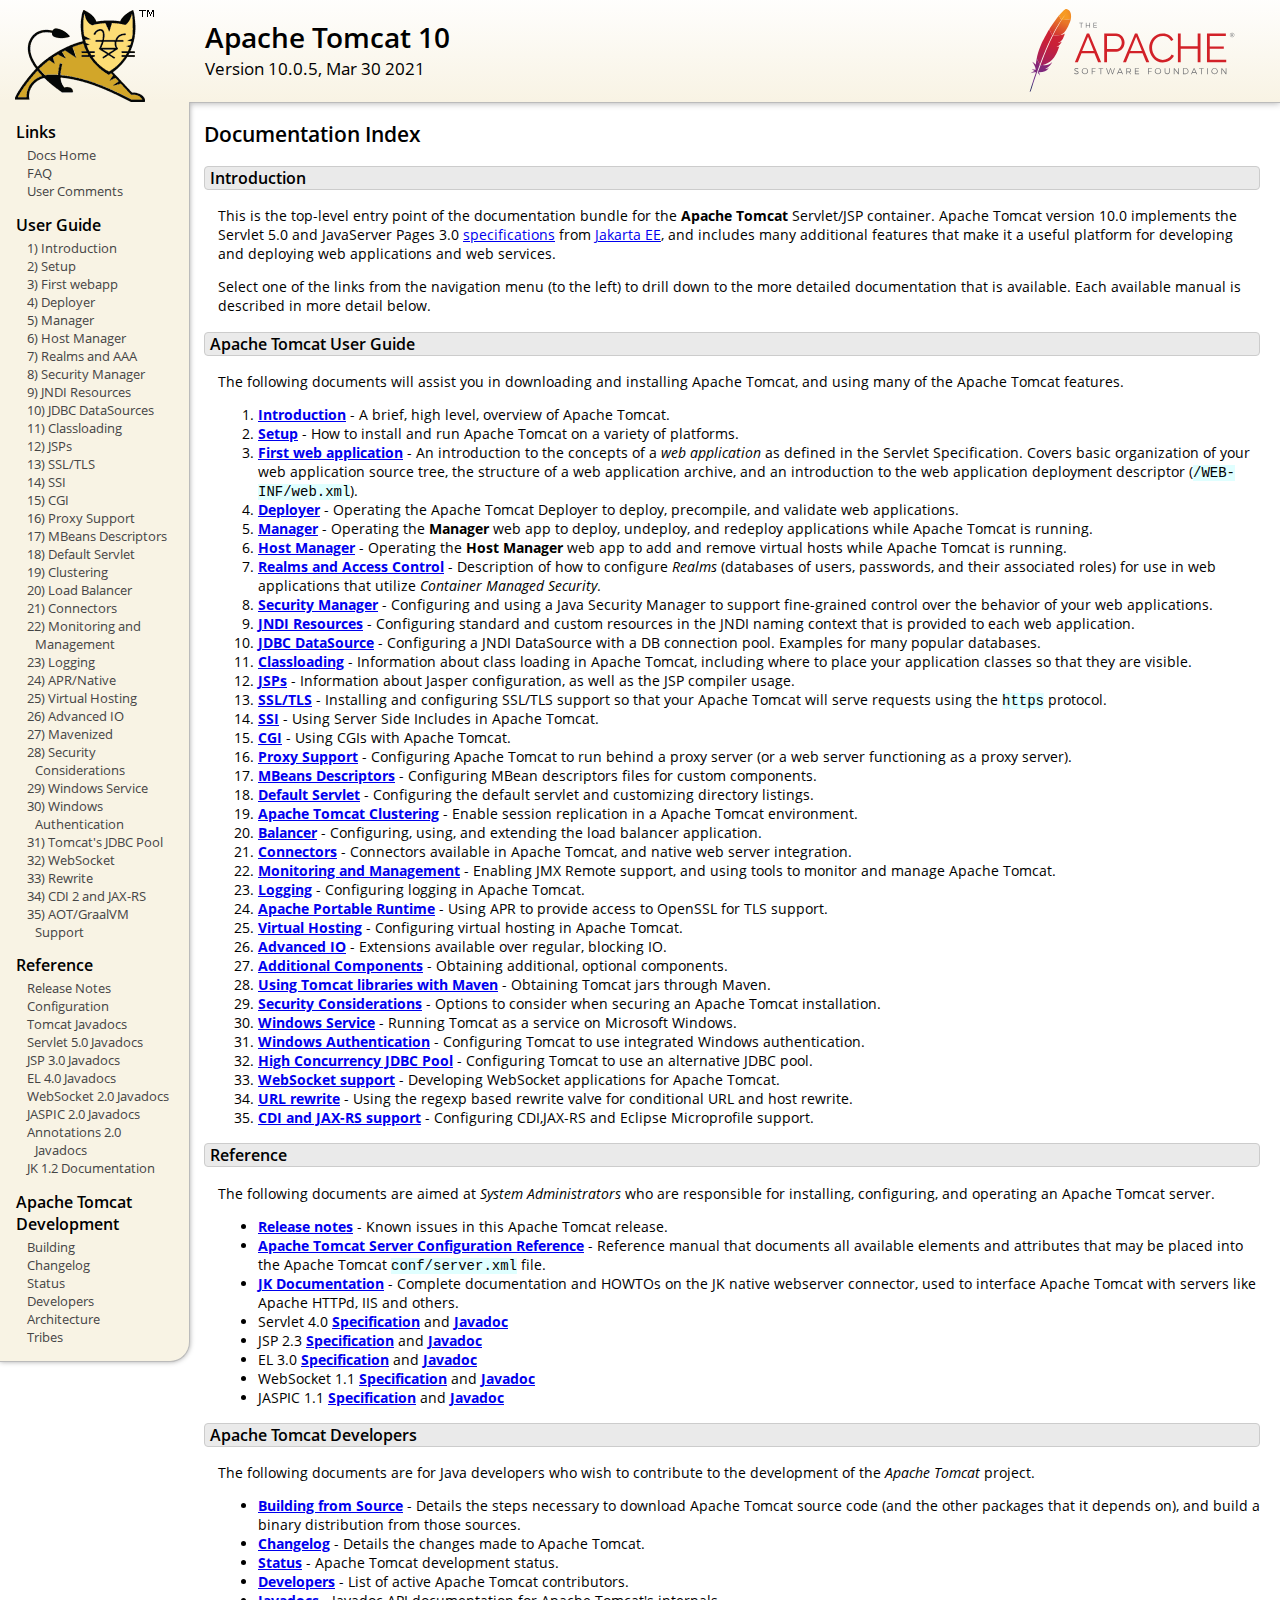
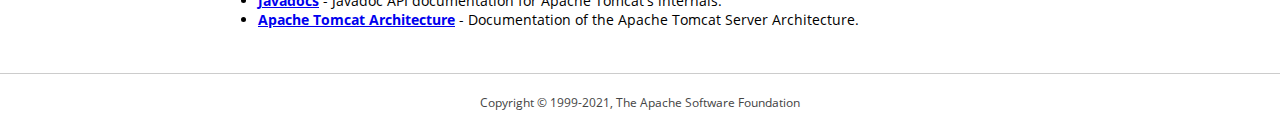
<file: apache-tomcat-10.0.5/webapps/docs/index.html>
<!DOCTYPE html SYSTEM "about:legacy-compat">
<html lang="en"><head><META http-equiv="Content-Type" content="text/html; charset=UTF-8"><link href="./images/docs-stylesheet.css" rel="stylesheet" type="text/css"><title>Apache Tomcat 10 (10.0.5) - Documentation Index</title><meta name="author" content="Craig R. McClanahan"><meta name="author" content="Remy Maucherat"><meta name="author" content="Yoav Shapira"></head><body><div id="wrapper"><header><div id="header"><div><div><div class="logo noPrint"><a href="https://tomcat.apache.org/"><img alt="Tomcat Home" src="./images/tomcat.png"></a></div><div style="height: 1px;"></div><div class="asfLogo noPrint"><a href="https://www.apache.org/" target="_blank"><img src="./images/asf-logo.svg" alt="The Apache Software Foundation" style="width: 266px; height: 83px;"></a></div><h1>Apache Tomcat 10</h1><div class="versionInfo">
            Version 10.0.5,
            <time datetime="2021-03-30">Mar 30 2021</time></div><div style="height: 1px;"></div><div style="clear: left;"></div></div></div></div></header><div id="middle"><div><div id="mainLeft" class="noprint"><div><nav><div><h2>Links</h2><ul><li><a href="index.html">Docs Home</a></li><li><a href="https://wiki.apache.org/tomcat/FAQ">FAQ</a></li><li><a href="#comments_section">User Comments</a></li></ul></div><div><h2>User Guide</h2><ul><li><a href="introduction.html">1) Introduction</a></li><li><a href="setup.html">2) Setup</a></li><li><a href="appdev/index.html">3) First webapp</a></li><li><a href="deployer-howto.html">4) Deployer</a></li><li><a href="manager-howto.html">5) Manager</a></li><li><a href="host-manager-howto.html">6) Host Manager</a></li><li><a href="realm-howto.html">7) Realms and AAA</a></li><li><a href="security-manager-howto.html">8) Security Manager</a></li><li><a href="jndi-resources-howto.html">9) JNDI Resources</a></li><li><a href="jndi-datasource-examples-howto.html">10) JDBC DataSources</a></li><li><a href="class-loader-howto.html">11) Classloading</a></li><li><a href="jasper-howto.html">12) JSPs</a></li><li><a href="ssl-howto.html">13) SSL/TLS</a></li><li><a href="ssi-howto.html">14) SSI</a></li><li><a href="cgi-howto.html">15) CGI</a></li><li><a href="proxy-howto.html">16) Proxy Support</a></li><li><a href="mbeans-descriptors-howto.html">17) MBeans Descriptors</a></li><li><a href="default-servlet.html">18) Default Servlet</a></li><li><a href="cluster-howto.html">19) Clustering</a></li><li><a href="balancer-howto.html">20) Load Balancer</a></li><li><a href="connectors.html">21) Connectors</a></li><li><a href="monitoring.html">22) Monitoring and Management</a></li><li><a href="logging.html">23) Logging</a></li><li><a href="apr.html">24) APR/Native</a></li><li><a href="virtual-hosting-howto.html">25) Virtual Hosting</a></li><li><a href="aio.html">26) Advanced IO</a></li><li><a href="maven-jars.html">27) Mavenized</a></li><li><a href="security-howto.html">28) Security Considerations</a></li><li><a href="windows-service-howto.html">29) Windows Service</a></li><li><a href="windows-auth-howto.html">30) Windows Authentication</a></li><li><a href="jdbc-pool.html">31) Tomcat's JDBC Pool</a></li><li><a href="web-socket-howto.html">32) WebSocket</a></li><li><a href="rewrite.html">33) Rewrite</a></li><li><a href="cdi.html">34) CDI 2 and JAX-RS</a></li><li><a href="graal.html">35) AOT/GraalVM Support</a></li></ul></div><div><h2>Reference</h2><ul><li><a href="RELEASE-NOTES.txt">Release Notes</a></li><li><a href="config/index.html">Configuration</a></li><li><a href="api/index.html">Tomcat Javadocs</a></li><li><a href="servletapi/index.html">Servlet 5.0 Javadocs</a></li><li><a href="jspapi/index.html">JSP 3.0 Javadocs</a></li><li><a href="elapi/index.html">EL 4.0 Javadocs</a></li><li><a href="websocketapi/index.html">WebSocket 2.0 Javadocs</a></li><li><a href="jaspicapi/index.html">JASPIC 2.0 Javadocs</a></li><li><a href="annotationapi/index.html">Annotations 2.0 Javadocs</a></li><li><a href="https://tomcat.apache.org/connectors-doc/">JK 1.2 Documentation</a></li></ul></div><div><h2>Apache Tomcat Development</h2><ul><li><a href="building.html">Building</a></li><li><a href="changelog.html">Changelog</a></li><li><a href="https://wiki.apache.org/tomcat/TomcatVersions">Status</a></li><li><a href="developers.html">Developers</a></li><li><a href="architecture/index.html">Architecture</a></li><li><a href="tribes/introduction.html">Tribes</a></li></ul></div></nav></div></div><div id="mainRight"><div id="content"><h2>Documentation Index</h2><h3 id="Introduction">Introduction</h3><div class="text">

<p>This is the top-level entry point of the documentation bundle for the
<strong>Apache Tomcat</strong> Servlet/JSP container.  Apache Tomcat version
10.0 implements the Servlet 5.0 and JavaServer Pages 3.0
<a href="https://wiki.apache.org/tomcat/Specifications">specifications</a> from
<a href="https://jakarta.ee/">Jakarta EE</a>, and includes many
additional features that make it a useful platform for developing and deploying
web applications and web services.</p>

<p>Select one of the links from the navigation menu (to the left) to drill
down to the more detailed documentation that is available.  Each available
manual is described in more detail below.</p>

</div><h3 id="Apache_Tomcat_User_Guide">Apache Tomcat User Guide</h3><div class="text">

<p>The following documents will assist you in downloading and installing
Apache Tomcat, and using many of the Apache Tomcat features.</p>

<ol>
<li><a href="introduction.html"><strong>Introduction</strong></a> - A
    brief, high level, overview of Apache Tomcat.</li>
<li><a href="setup.html"><strong>Setup</strong></a> - How to install and run
    Apache Tomcat on a variety of platforms.</li>
<li><a href="appdev/index.html"><strong>First web application</strong></a>
    - An introduction to the concepts of a <em>web application</em> as defined
    in the Servlet Specification.  Covers basic organization of your web application
    source tree, the structure of a web application archive, and an
    introduction to the web application deployment descriptor
    (<code>/WEB-INF/web.xml</code>).</li>
<li><a href="deployer-howto.html"><strong>Deployer</strong></a> -
    Operating the Apache Tomcat Deployer to deploy, precompile, and validate web
    applications.</li>
<li><a href="manager-howto.html"><strong>Manager</strong></a> -
    Operating the <strong>Manager</strong> web app to deploy, undeploy, and
    redeploy applications while Apache Tomcat is running.</li>
<li><a href="host-manager-howto.html"><strong>Host Manager</strong></a> -
    Operating the <strong>Host Manager</strong> web app to add and remove
    virtual hosts while Apache Tomcat is running.</li>
<li><a href="realm-howto.html"><strong>Realms and Access Control</strong></a>
    - Description of how to configure <em>Realms</em> (databases of users,
    passwords, and their associated roles) for use in web applications that
    utilize <em>Container Managed Security</em>.</li>
<li><a href="security-manager-howto.html"><strong>Security Manager</strong></a>
    - Configuring and using a Java Security Manager to
    support fine-grained control over the behavior of your web applications.
    </li>
<li><a href="jndi-resources-howto.html"><strong>JNDI Resources</strong></a>
    - Configuring standard and custom resources in the JNDI naming context
    that is provided to each web application.</li>
<li><a href="jndi-datasource-examples-howto.html">
    <strong>JDBC DataSource</strong></a>
    - Configuring a JNDI DataSource with a DB connection pool.
    Examples for many popular databases.</li>
<li><a href="class-loader-howto.html"><strong>Classloading</strong></a>
    - Information about class loading in Apache Tomcat, including where to place
    your application classes so that they are visible.</li>
<li><a href="jasper-howto.html"><strong>JSPs</strong></a>
    - Information about Jasper configuration, as well as the JSP compiler
    usage.</li>
<li><a href="ssl-howto.html"><strong>SSL/TLS</strong></a> -
    Installing and configuring SSL/TLS support so that your Apache Tomcat will
    serve requests using the <code>https</code> protocol.</li>
<li><a href="ssi-howto.html"><strong>SSI</strong></a> -
    Using Server Side Includes in Apache Tomcat.</li>
<li><a href="cgi-howto.html"><strong>CGI</strong></a> -
    Using CGIs with Apache Tomcat.</li>
<li><a href="proxy-howto.html"><strong>Proxy Support</strong></a> -
    Configuring Apache Tomcat to run behind a proxy server (or a web server
    functioning as a proxy server).</li>
<li><a href="mbeans-descriptors-howto.html"><strong>MBeans Descriptors</strong></a> -
    Configuring MBean descriptors files for custom components.</li>
<li><a href="default-servlet.html"><strong>Default Servlet</strong></a> -
    Configuring the default servlet and customizing directory listings.</li>
<li><a href="cluster-howto.html"><strong>Apache Tomcat Clustering</strong></a> -
    Enable session replication in a Apache Tomcat environment.</li>
<li><a href="balancer-howto.html"><strong>Balancer</strong></a> -
    Configuring, using, and extending the load balancer application.</li>
<li><a href="connectors.html"><strong>Connectors</strong></a> -
    Connectors available in Apache Tomcat, and native web server integration.</li>
<li><a href="monitoring.html"><strong>Monitoring and Management</strong></a> -
    Enabling JMX Remote support, and using tools to monitor and manage Apache Tomcat.</li>
<li><a href="logging.html"><strong>Logging</strong></a> -
    Configuring logging in Apache Tomcat.</li>
<li><a href="apr.html"><strong>Apache Portable Runtime</strong></a> -
    Using APR to provide access to OpenSSL for TLS support.</li>
<li><a href="virtual-hosting-howto.html"><strong>Virtual Hosting</strong></a> -
    Configuring virtual hosting in Apache Tomcat.</li>
<li><a href="aio.html"><strong>Advanced IO</strong></a> -
    Extensions available over regular, blocking IO.</li>
<li><a href="extras.html"><strong>Additional Components</strong></a> -
    Obtaining additional, optional components.</li>
<li><a href="maven-jars.html"><strong>Using Tomcat libraries with Maven</strong></a> -
    Obtaining Tomcat jars through Maven.</li>
<li><a href="security-howto.html"><strong>Security Considerations</strong></a> -
    Options to consider when securing an Apache Tomcat installation.</li>
<li><a href="windows-service-howto.html"><strong>Windows Service</strong></a> -
    Running Tomcat as a service on Microsoft Windows.</li>
<li><a href="windows-auth-howto.html"><strong>Windows Authentication</strong></a> -
    Configuring Tomcat to use integrated Windows authentication.</li>
<li><a href="jdbc-pool.html"><strong>High Concurrency JDBC Pool</strong></a> -
    Configuring Tomcat to use an alternative JDBC pool.</li>
<li><a href="web-socket-howto.html"><strong>WebSocket support</strong></a> -
    Developing WebSocket applications for Apache Tomcat.</li>
<li><a href="rewrite.html"><strong>URL rewrite</strong></a> -
    Using the regexp based rewrite valve for conditional URL and host rewrite.</li>
<li><a href="cdi.html"><strong>CDI and JAX-RS support</strong></a> -
    Configuring CDI,JAX-RS and Eclipse Microprofile support.</li>
</ol>

</div><h3 id="Reference">Reference</h3><div class="text">

<p>The following documents are aimed at <em>System Administrators</em> who
are responsible for installing, configuring, and operating an Apache Tomcat server.
</p>
<ul>
<li><a href="RELEASE-NOTES.txt"><strong>Release notes</strong></a>
    - Known issues in this Apache Tomcat release.
    </li>
<li><a href="config/index.html"><strong>Apache Tomcat Server Configuration Reference</strong></a>
    - Reference manual that documents all available elements and attributes
      that may be placed into the Apache Tomcat <code>conf/server.xml</code> file.
    </li>
<li><a href="https://tomcat.apache.org/connectors-doc/index.html"><strong>JK Documentation</strong></a>
    - Complete documentation and HOWTOs on the JK native webserver connector,
      used to interface Apache Tomcat with servers like Apache HTTPd, IIS
      and others.</li>
<li>Servlet 4.0
    <a href="https://jcp.org/aboutJava/communityprocess/final/jsr369/index.html">
    <strong>Specification</strong></a> and
    <a href="https://javaee.github.io/javaee-spec/javadocs/javax/servlet/package-summary.html">
    <strong>Javadoc</strong></a>
    </li>
<li>JSP 2.3
    <a href="https://jcp.org/aboutJava/communityprocess/mrel/jsr245/index2.html">
    <strong>Specification</strong></a> and
    <a href="http://docs.oracle.com/javaee/7/api/javax/servlet/jsp/package-summary.html">
    <strong>Javadoc</strong></a>
    </li>
<li>EL 3.0
    <a href="https://jcp.org/aboutJava/communityprocess/final/jsr341/index.html">
    <strong>Specification</strong></a> and
    <a href="http://docs.oracle.com/javaee/7/api/javax/el/package-summary.html">
    <strong>Javadoc</strong></a>
    </li>
<li>WebSocket 1.1
    <a href="https://jcp.org/aboutJava/communityprocess/mrel/jsr356/index.html">
    <strong>Specification</strong></a> and
    <a href="http://docs.oracle.com/javaee/7/api/javax/websocket/package-summary.html">
    <strong>Javadoc</strong></a>
    </li>
<li>JASPIC 1.1
    <a href="https://jcp.org/aboutJava/communityprocess/mrel/jsr196/index.html">
    <strong>Specification</strong></a> and
    <a href="http://docs.oracle.com/javaee/7/api/javax/security/auth/message/package-summary.html">
    <strong>Javadoc</strong></a>
    </li>
</ul>

</div><h3 id="Apache_Tomcat_Developers">Apache Tomcat Developers</h3><div class="text">

<p>The following documents are for Java developers who wish to contribute to
the development of the <em>Apache Tomcat</em> project.</p>
<ul>
<li><a href="building.html"><strong>Building from Source</strong></a> -
    Details the steps necessary to download Apache Tomcat source code (and the
    other packages that it depends on), and build a binary distribution from
    those sources.
    </li>
<li><a href="changelog.html"><strong>Changelog</strong></a> - Details the
    changes made to Apache Tomcat.
    </li>
<li><a href="https://wiki.apache.org/tomcat/TomcatVersions"><strong>Status</strong></a> -
    Apache Tomcat development status.
    </li>
<li><a href="developers.html"><strong>Developers</strong></a> - List of active
    Apache Tomcat contributors.
    </li>
<li><a href="api/index.html"><strong>Javadocs</strong></a>
    - Javadoc API documentation for Apache Tomcat's internals.</li>
<li><a href="architecture/index.html"><strong>Apache Tomcat Architecture</strong></a>
    - Documentation of the Apache Tomcat Server Architecture.</li>
</ul>

</div></div></div></div></div><footer><div id="footer">
    Copyright &copy; 1999-2021, The Apache Software Foundation
    </div></footer></div></body></html>
</file>
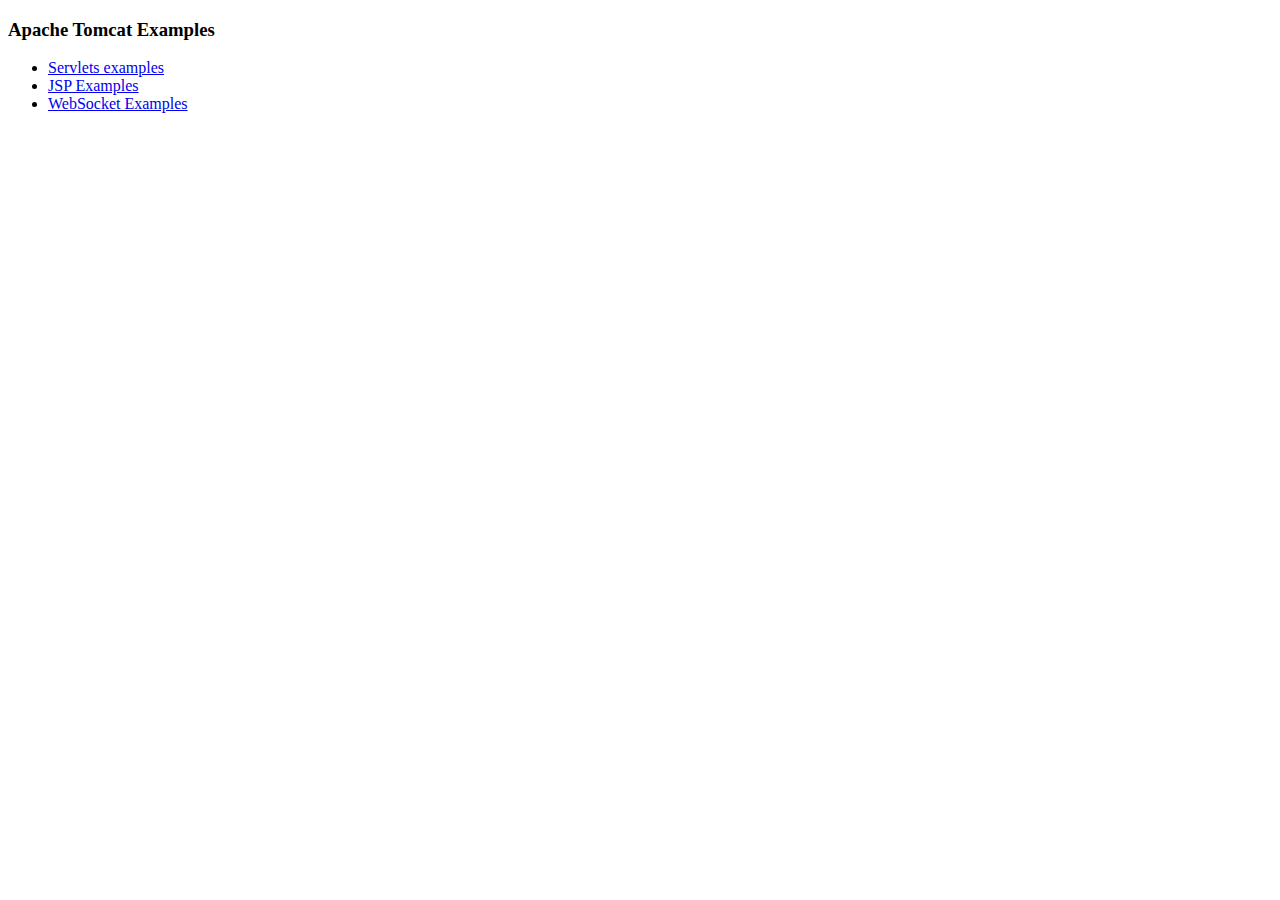
<file: apache-tomcat-10.0.5/webapps/examples/index.html>
<!--
  Licensed to the Apache Software Foundation (ASF) under one or more
  contributor license agreements.  See the NOTICE file distributed with
  this work for additional information regarding copyright ownership.
  The ASF licenses this file to You under the Apache License, Version 2.0
  (the "License"); you may not use this file except in compliance with
  the License.  You may obtain a copy of the License at

      http://www.apache.org/licenses/LICENSE-2.0

  Unless required by applicable law or agreed to in writing, software
  distributed under the License is distributed on an "AS IS" BASIS,
  WITHOUT WARRANTIES OR CONDITIONS OF ANY KIND, either express or implied.
  See the License for the specific language governing permissions and
  limitations under the License.
-->
<!DOCTYPE HTML><html lang="en"><head>
<meta charset="UTF-8">
<title>Apache Tomcat Examples</title>
</head>
<body>
<p>
<h3>Apache Tomcat Examples</H3>
<p></p>
<ul>
<li><a href="servlets">Servlets examples</a></li>
<li><a href="jsp">JSP Examples</a></li>
<li><a href="websocket/index.xhtml">WebSocket Examples</a></li>
</ul>
</body></html>
</file>
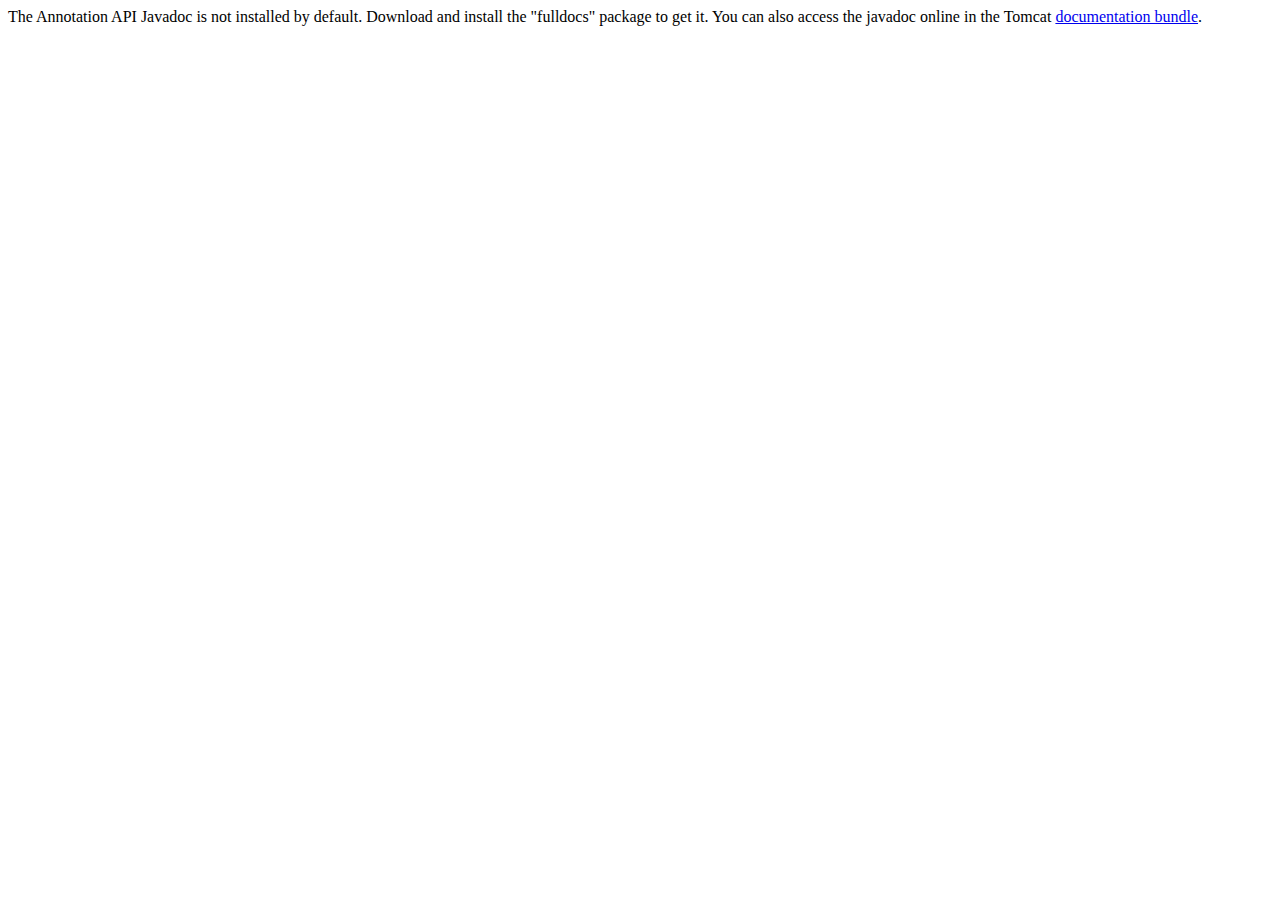
<file: apache-tomcat-10.0.5/webapps/docs/annotationapi/index.html>
<!--
  Licensed to the Apache Software Foundation (ASF) under one or more
  contributor license agreements.  See the NOTICE file distributed with
  this work for additional information regarding copyright ownership.
  The ASF licenses this file to You under the Apache License, Version 2.0
  (the "License"); you may not use this file except in compliance with
  the License.  You may obtain a copy of the License at

      http://www.apache.org/licenses/LICENSE-2.0

  Unless required by applicable law or agreed to in writing, software
  distributed under the License is distributed on an "AS IS" BASIS,
  WITHOUT WARRANTIES OR CONDITIONS OF ANY KIND, either express or implied.
  See the License for the specific language governing permissions and
  limitations under the License.
-->
<!DOCTYPE html>
<html>
<head>
    <meta charset="UTF-8" />
    <title>API docs</title>
</head>

<body>

The Annotation API Javadoc is not installed by default. Download and install
the "fulldocs" package to get it.

You can also access the javadoc online in the Tomcat
<a href="https://tomcat.apache.org/tomcat-10.0-doc/">
    documentation bundle</a>.

</body>
</html>
</file>
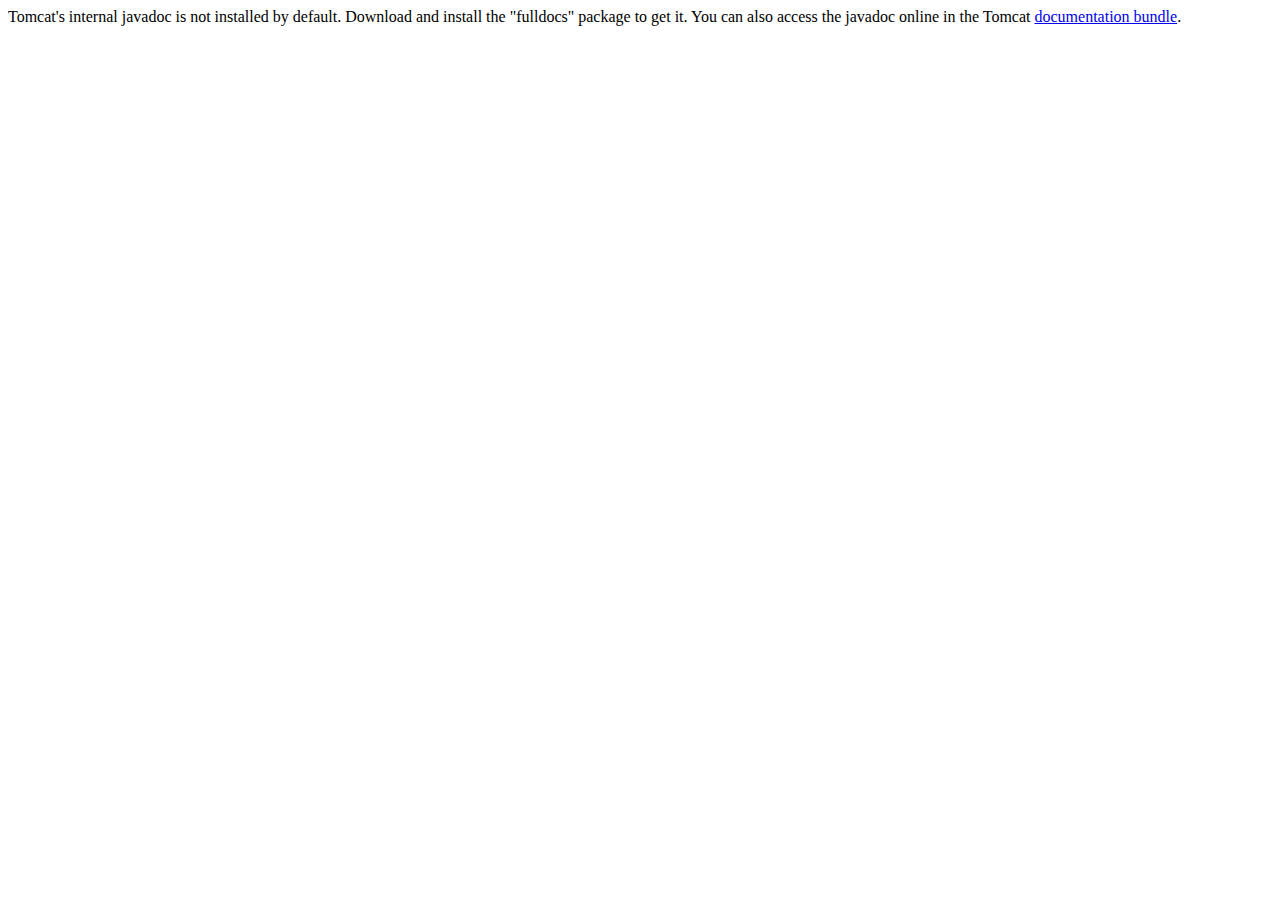
<file: apache-tomcat-10.0.5/webapps/docs/api/index.html>
<!--
  Licensed to the Apache Software Foundation (ASF) under one or more
  contributor license agreements.  See the NOTICE file distributed with
  this work for additional information regarding copyright ownership.
  The ASF licenses this file to You under the Apache License, Version 2.0
  (the "License"); you may not use this file except in compliance with
  the License.  You may obtain a copy of the License at

      http://www.apache.org/licenses/LICENSE-2.0

  Unless required by applicable law or agreed to in writing, software
  distributed under the License is distributed on an "AS IS" BASIS,
  WITHOUT WARRANTIES OR CONDITIONS OF ANY KIND, either express or implied.
  See the License for the specific language governing permissions and
  limitations under the License.
-->
<!DOCTYPE html>
<html>
    <head>
    <meta charset="UTF-8" />
    <title>API docs</title>
</head>

<body>

Tomcat's internal javadoc is not installed by default. Download and install
the "fulldocs" package to get it.

You can also access the javadoc online in the Tomcat
<a href="https://tomcat.apache.org/tomcat-10.0-doc/">
documentation bundle</a>.

</body>
</html>
</file>
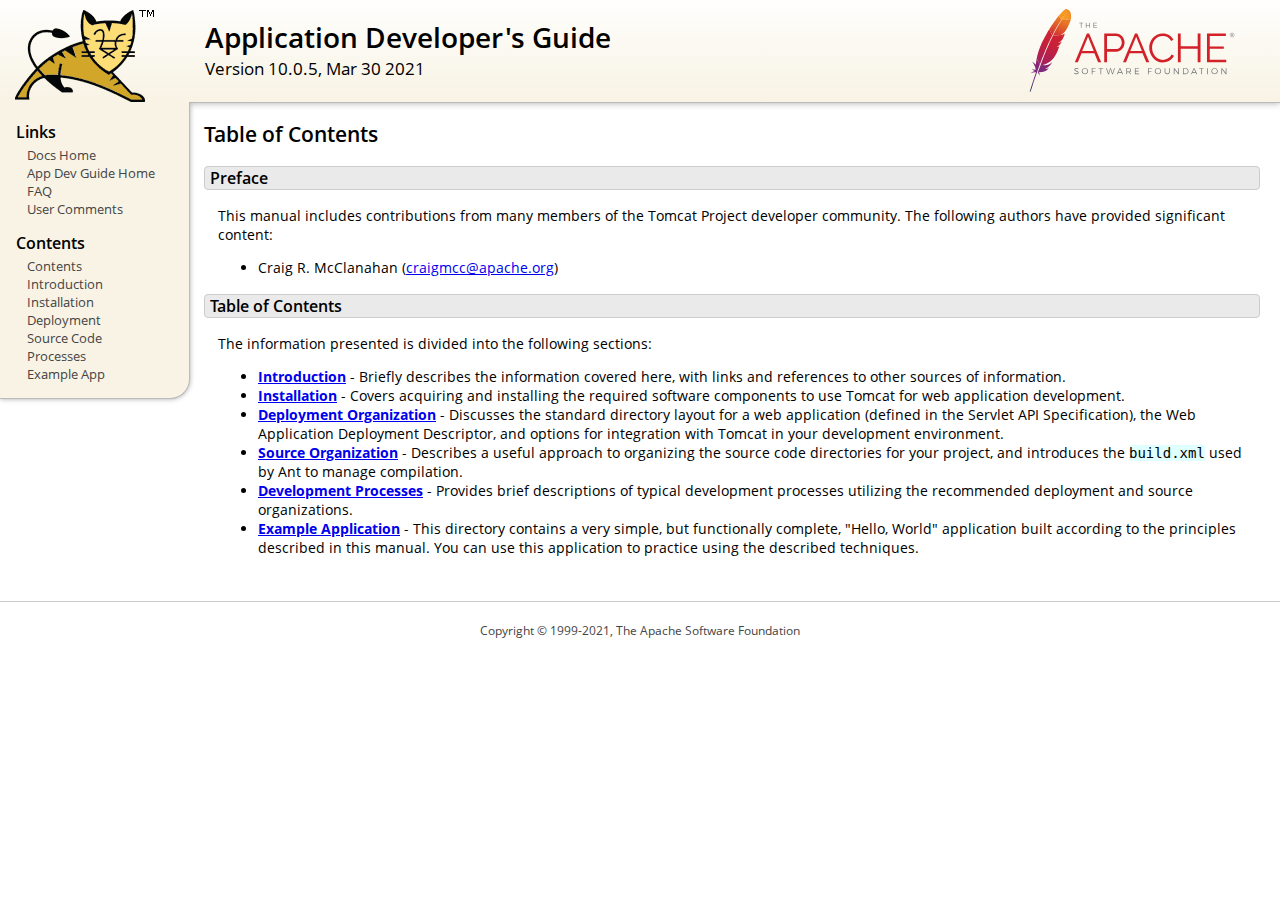
<file: apache-tomcat-10.0.5/webapps/docs/appdev/index.html>
<!DOCTYPE html SYSTEM "about:legacy-compat">
<html lang="en"><head><META http-equiv="Content-Type" content="text/html; charset=UTF-8"><link href="../images/docs-stylesheet.css" rel="stylesheet" type="text/css"><title>Application Developer's Guide (10.0.5) - Table of Contents</title><meta name="author" content="Craig R. McClanahan"></head><body><div id="wrapper"><header><div id="header"><div><div><div class="logo noPrint"><a href="https://tomcat.apache.org/"><img alt="Tomcat Home" src="../images/tomcat.png"></a></div><div style="height: 1px;"></div><div class="asfLogo noPrint"><a href="https://www.apache.org/" target="_blank"><img src="../images/asf-logo.svg" alt="The Apache Software Foundation" style="width: 266px; height: 83px;"></a></div><h1>Application Developer's Guide</h1><div class="versionInfo">
            Version 10.0.5,
            <time datetime="2021-03-30">Mar 30 2021</time></div><div style="height: 1px;"></div><div style="clear: left;"></div></div></div></div></header><div id="middle"><div><div id="mainLeft" class="noprint"><div><nav><div><h2>Links</h2><ul><li><a href="../index.html">Docs Home</a></li><li><a href="index.html">App Dev Guide Home</a></li><li><a href="https://wiki.apache.org/tomcat/FAQ">FAQ</a></li><li><a href="#comments_section">User Comments</a></li></ul></div><div><h2>Contents</h2><ul><li><a href="index.html">Contents</a></li><li><a href="introduction.html">Introduction</a></li><li><a href="installation.html">Installation</a></li><li><a href="deployment.html">Deployment</a></li><li><a href="source.html">Source Code</a></li><li><a href="processes.html">Processes</a></li><li><a href="sample/">Example App</a></li></ul></div></nav></div></div><div id="mainRight"><div id="content"><h2>Table of Contents</h2><h3 id="Preface">Preface</h3><div class="text">

<p>This manual includes contributions from many members of the Tomcat Project
developer community.  The following authors have provided significant content:
</p>
<ul>
<li>Craig R. McClanahan
    (<a href="mailto:craigmcc@apache.org">craigmcc@apache.org</a>)</li>
</ul>

</div><h3 id="Table_of_Contents">Table of Contents</h3><div class="text">

<p>The information presented is divided into the following sections:</p>
<ul>
<li><a href="introduction.html"><strong>Introduction</strong></a> -
    Briefly describes the information covered here, with
    links and references to other sources of information.</li>
<li><a href="installation.html"><strong>Installation</strong></a> -
    Covers acquiring and installing the required software
    components to use Tomcat for web application development.</li>
<li><a href="deployment.html"><strong>Deployment Organization</strong></a> -
    Discusses the standard directory layout for a web application
    (defined in the Servlet API Specification), the Web Application
    Deployment Descriptor, and options for integration with Tomcat
    in your development environment.</li>
<li><a href="source.html"><strong>Source Organization</strong></a> -
    Describes a useful approach to organizing the source code
    directories for your project, and introduces the
    <code>build.xml</code> used by Ant to manage compilation.</li>
<li><a href="processes.html"><strong>Development Processes</strong></a> -
    Provides brief descriptions of typical development processes
    utilizing the recommended deployment and source organizations.</li>
<li><a href="sample/" target="_blank"><strong>Example Application</strong></a> -
    This directory contains a very simple, but functionally complete,
    "Hello, World" application built according to the principles
    described in this manual.  You can use this application to
    practice using the described techniques.</li>
</ul>

</div></div></div></div></div><footer><div id="footer">
    Copyright &copy; 1999-2021, The Apache Software Foundation
    </div></footer></div></body></html>
</file>
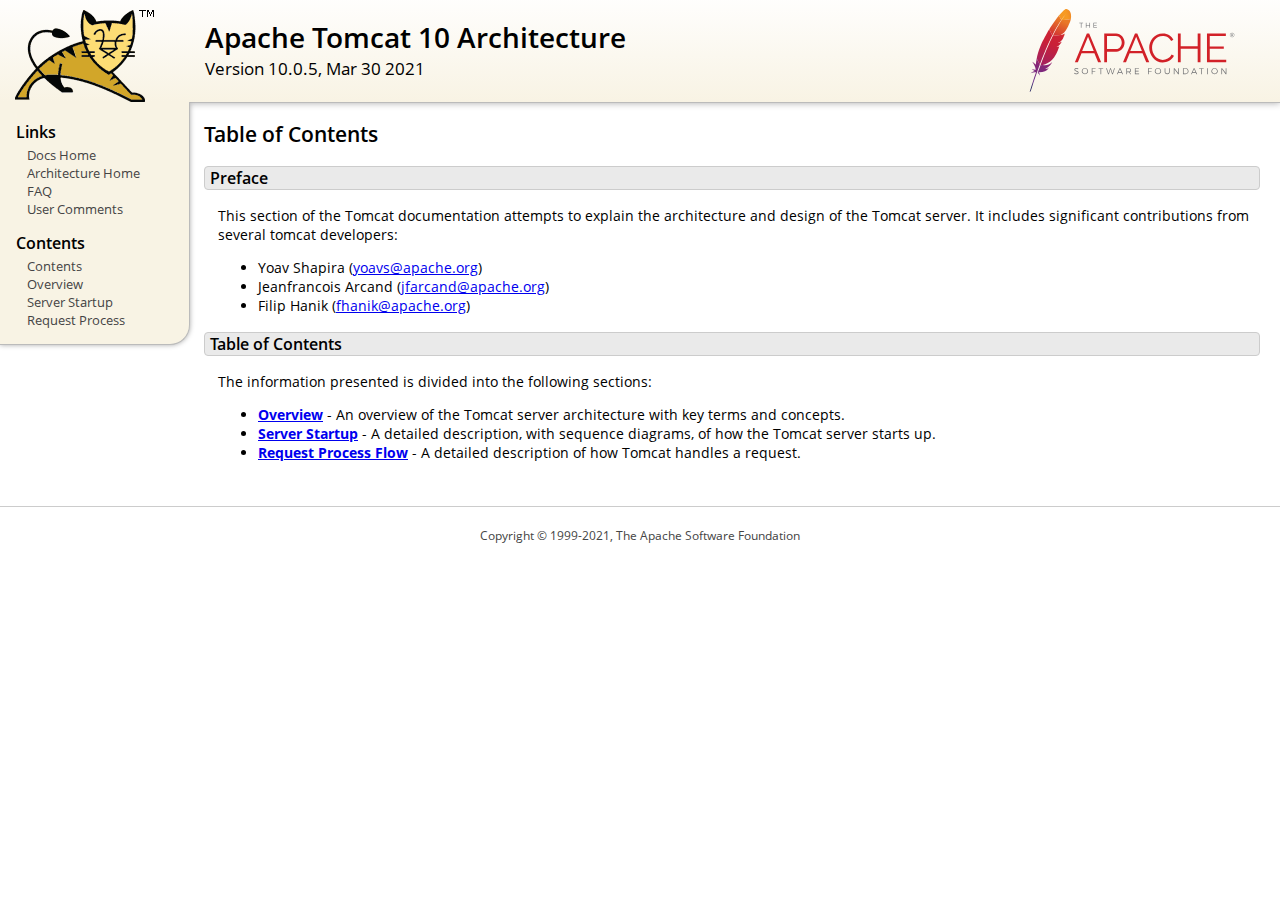
<file: apache-tomcat-10.0.5/webapps/docs/architecture/index.html>
<!DOCTYPE html SYSTEM "about:legacy-compat">
<html lang="en"><head><META http-equiv="Content-Type" content="text/html; charset=UTF-8"><link href="../images/docs-stylesheet.css" rel="stylesheet" type="text/css"><title>Apache Tomcat 10 Architecture (10.0.5) - Table of Contents</title><meta name="author" content="Yoav Shapira"></head><body><div id="wrapper"><header><div id="header"><div><div><div class="logo noPrint"><a href="https://tomcat.apache.org/"><img alt="Tomcat Home" src="../images/tomcat.png"></a></div><div style="height: 1px;"></div><div class="asfLogo noPrint"><a href="https://www.apache.org/" target="_blank"><img src="../images/asf-logo.svg" alt="The Apache Software Foundation" style="width: 266px; height: 83px;"></a></div><h1>Apache Tomcat 10 Architecture</h1><div class="versionInfo">
            Version 10.0.5,
            <time datetime="2021-03-30">Mar 30 2021</time></div><div style="height: 1px;"></div><div style="clear: left;"></div></div></div></div></header><div id="middle"><div><div id="mainLeft" class="noprint"><div><nav><div><h2>Links</h2><ul><li><a href="../index.html">Docs Home</a></li><li><a href="index.html">Architecture Home</a></li><li><a href="https://wiki.apache.org/tomcat/FAQ">FAQ</a></li><li><a href="#comments_section">User Comments</a></li></ul></div><div><h2>Contents</h2><ul><li><a href="index.html">Contents</a></li><li><a href="overview.html">Overview</a></li><li><a href="startup.html">Server Startup</a></li><li><a href="requestProcess.html">Request Process</a></li></ul></div></nav></div></div><div id="mainRight"><div id="content"><h2>Table of Contents</h2><h3 id="Preface">Preface</h3><div class="text">

<p>This section of the Tomcat documentation attempts to explain
the architecture and design of the Tomcat server.  It includes significant
contributions from several tomcat developers:
</p>
<ul>
<li>Yoav Shapira
    (<a href="mailto:yoavs@apache.org">yoavs@apache.org</a>)</li>
<li>Jeanfrancois Arcand
    (<a href="mailto:jfarcand@apache.org">jfarcand@apache.org</a>)</li>
<li>Filip Hanik
    (<a href="mailto:fhanik@apache.org">fhanik@apache.org</a>)</li>
</ul>

</div><h3 id="Table_of_Contents">Table of Contents</h3><div class="text">

<p>The information presented is divided into the following sections:</p>
<ul>
<li><a href="overview.html"><strong>Overview</strong></a> -
    An overview of the Tomcat server architecture with key terms
    and concepts.</li>
<li><a href="startup.html"><strong>Server Startup</strong></a> -
    A detailed description, with sequence diagrams, of how the Tomcat
    server starts up.</li>
<li><a href="requestProcess.html"><strong>Request Process Flow</strong></a> -
    A detailed description of how Tomcat handles a request.</li>
</ul>

</div></div></div></div></div><footer><div id="footer">
    Copyright &copy; 1999-2021, The Apache Software Foundation
    </div></footer></div></body></html>
</file>
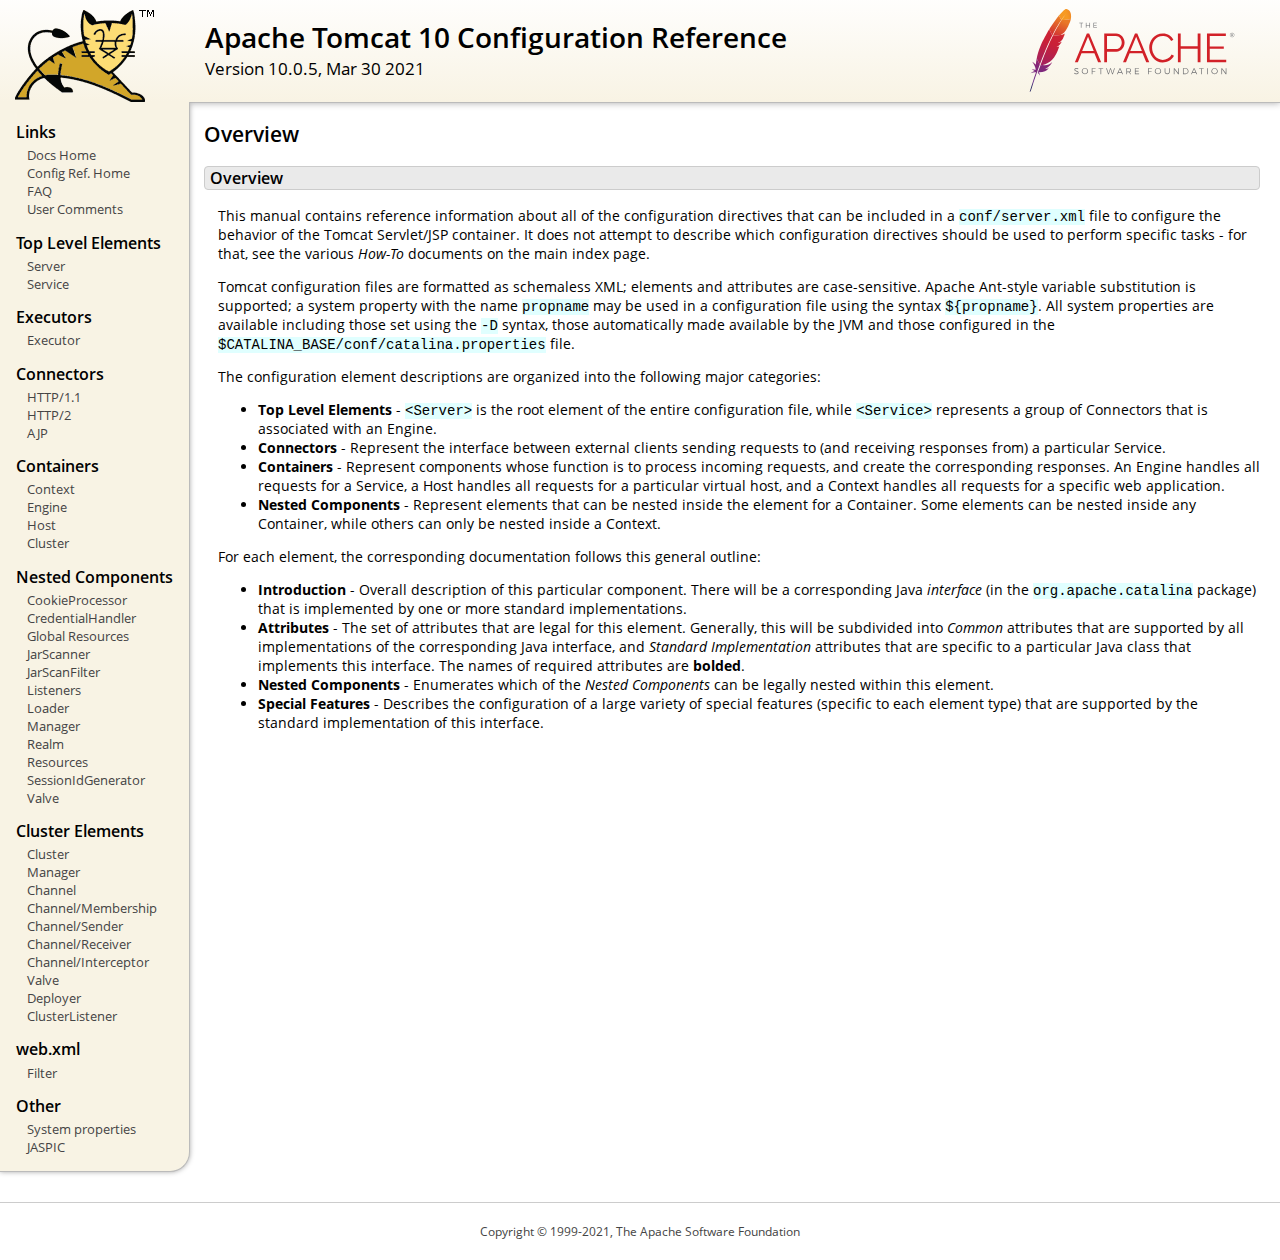
<file: apache-tomcat-10.0.5/webapps/docs/config/index.html>
<!DOCTYPE html SYSTEM "about:legacy-compat">
<html lang="en"><head><META http-equiv="Content-Type" content="text/html; charset=UTF-8"><link href="../images/docs-stylesheet.css" rel="stylesheet" type="text/css"><title>Apache Tomcat 10 Configuration Reference (10.0.5) - Overview</title><meta name="author" content="Craig R. McClanahan"></head><body><div id="wrapper"><header><div id="header"><div><div><div class="logo noPrint"><a href="https://tomcat.apache.org/"><img alt="Tomcat Home" src="../images/tomcat.png"></a></div><div style="height: 1px;"></div><div class="asfLogo noPrint"><a href="https://www.apache.org/" target="_blank"><img src="../images/asf-logo.svg" alt="The Apache Software Foundation" style="width: 266px; height: 83px;"></a></div><h1>Apache Tomcat 10 Configuration Reference</h1><div class="versionInfo">
            Version 10.0.5,
            <time datetime="2021-03-30">Mar 30 2021</time></div><div style="height: 1px;"></div><div style="clear: left;"></div></div></div></div></header><div id="middle"><div><div id="mainLeft" class="noprint"><div><nav><div><h2>Links</h2><ul><li><a href="../index.html">Docs Home</a></li><li><a href="index.html">Config Ref. Home</a></li><li><a href="https://wiki.apache.org/tomcat/FAQ">FAQ</a></li><li><a href="#comments_section">User Comments</a></li></ul></div><div><h2>Top Level Elements</h2><ul><li><a href="server.html">Server</a></li><li><a href="service.html">Service</a></li></ul></div><div><h2>Executors</h2><ul><li><a href="executor.html">Executor</a></li></ul></div><div><h2>Connectors</h2><ul><li><a href="http.html">HTTP/1.1</a></li><li><a href="http2.html">HTTP/2</a></li><li><a href="ajp.html">AJP</a></li></ul></div><div><h2>Containers</h2><ul><li><a href="context.html">Context</a></li><li><a href="engine.html">Engine</a></li><li><a href="host.html">Host</a></li><li><a href="cluster.html">Cluster</a></li></ul></div><div><h2>Nested Components</h2><ul><li><a href="cookie-processor.html">CookieProcessor</a></li><li><a href="credentialhandler.html">CredentialHandler</a></li><li><a href="globalresources.html">Global Resources</a></li><li><a href="jar-scanner.html">JarScanner</a></li><li><a href="jar-scan-filter.html">JarScanFilter</a></li><li><a href="listeners.html">Listeners</a></li><li><a href="loader.html">Loader</a></li><li><a href="manager.html">Manager</a></li><li><a href="realm.html">Realm</a></li><li><a href="resources.html">Resources</a></li><li><a href="sessionidgenerator.html">SessionIdGenerator</a></li><li><a href="valve.html">Valve</a></li></ul></div><div><h2>Cluster Elements</h2><ul><li><a href="cluster.html">Cluster</a></li><li><a href="cluster-manager.html">Manager</a></li><li><a href="cluster-channel.html">Channel</a></li><li><a href="cluster-membership.html">Channel/Membership</a></li><li><a href="cluster-sender.html">Channel/Sender</a></li><li><a href="cluster-receiver.html">Channel/Receiver</a></li><li><a href="cluster-interceptor.html">Channel/Interceptor</a></li><li><a href="cluster-valve.html">Valve</a></li><li><a href="cluster-deployer.html">Deployer</a></li><li><a href="cluster-listener.html">ClusterListener</a></li></ul></div><div><h2>web.xml</h2><ul><li><a href="filter.html">Filter</a></li></ul></div><div><h2>Other</h2><ul><li><a href="systemprops.html">System properties</a></li><li><a href="jaspic.html">JASPIC</a></li></ul></div></nav></div></div><div id="mainRight"><div id="content"><h2>Overview</h2><h3 id="Overview">Overview</h3><div class="text">

<p>This manual contains reference information about all of the configuration
directives that can be included in a <code>conf/server.xml</code> file to
configure the behavior of the Tomcat Servlet/JSP container.  It does not
attempt to describe which configuration directives should be used to perform
specific tasks - for that, see the various <em>How-To</em> documents on the
main index page.</p>

<p>Tomcat configuration files are formatted as schemaless XML; elements and
attributes are case-sensitive. Apache Ant-style variable substitution
is supported; a system property with the name <code>propname</code> may be
used in a configuration file using the syntax <code>${propname}</code>. All
system properties are available including those set using the <code>-D</code>
syntax, those automatically made available by the JVM and those configured in
the <code>$CATALINA_BASE/conf/catalina.properties</code> file.
</p>

<p>The configuration element descriptions are organized into the following
major categories:</p>
<ul>
<li><strong>Top Level Elements</strong> - <code>&lt;Server&gt;</code> is the
    root element of the entire configuration file, while
    <code>&lt;Service&gt;</code> represents a group of Connectors that is
    associated with an Engine.</li>
<li><strong>Connectors</strong> - Represent the interface between external
    clients sending requests to (and receiving responses from) a particular
    Service.</li>
<li><strong>Containers</strong> - Represent components whose function is to
    process incoming requests, and create the corresponding responses.
    An Engine handles all requests for a Service, a Host handles all requests
    for a particular virtual host, and a Context handles all requests for a
    specific web application.</li>
<li><strong>Nested Components</strong> - Represent elements that can be
    nested inside the element for a Container.  Some elements can be nested
    inside any Container, while others can only be nested inside a
    Context.</li>
</ul>

<p>For each element, the corresponding documentation follows this general
outline:</p>
<ul>
<li><strong>Introduction</strong> - Overall description of this particular
    component.  There will be a corresponding Java <em>interface</em> (in
    the <code>org.apache.catalina</code> package) that is implemented by one
    or more standard implementations.</li>
<li><strong>Attributes</strong> - The set of attributes that are legal for
    this element.  Generally, this will be subdivided into <em>Common</em>
    attributes that are supported by all implementations of the corresponding
    Java interface, and <em>Standard Implementation</em> attributes that are
    specific to a particular Java class that implements this interface.
    The names of required attributes are <strong>bolded</strong>.</li>
<li><strong>Nested Components</strong> - Enumerates which of the <em>Nested
    Components</em> can be legally nested within this element.</li>
<li><strong>Special Features</strong> - Describes the configuration of a large
    variety of special features (specific to each element type) that are
    supported by the standard implementation of this interface.</li>
</ul>

</div></div></div></div></div><footer><div id="footer">
    Copyright &copy; 1999-2021, The Apache Software Foundation
    </div></footer></div></body></html>
</file>
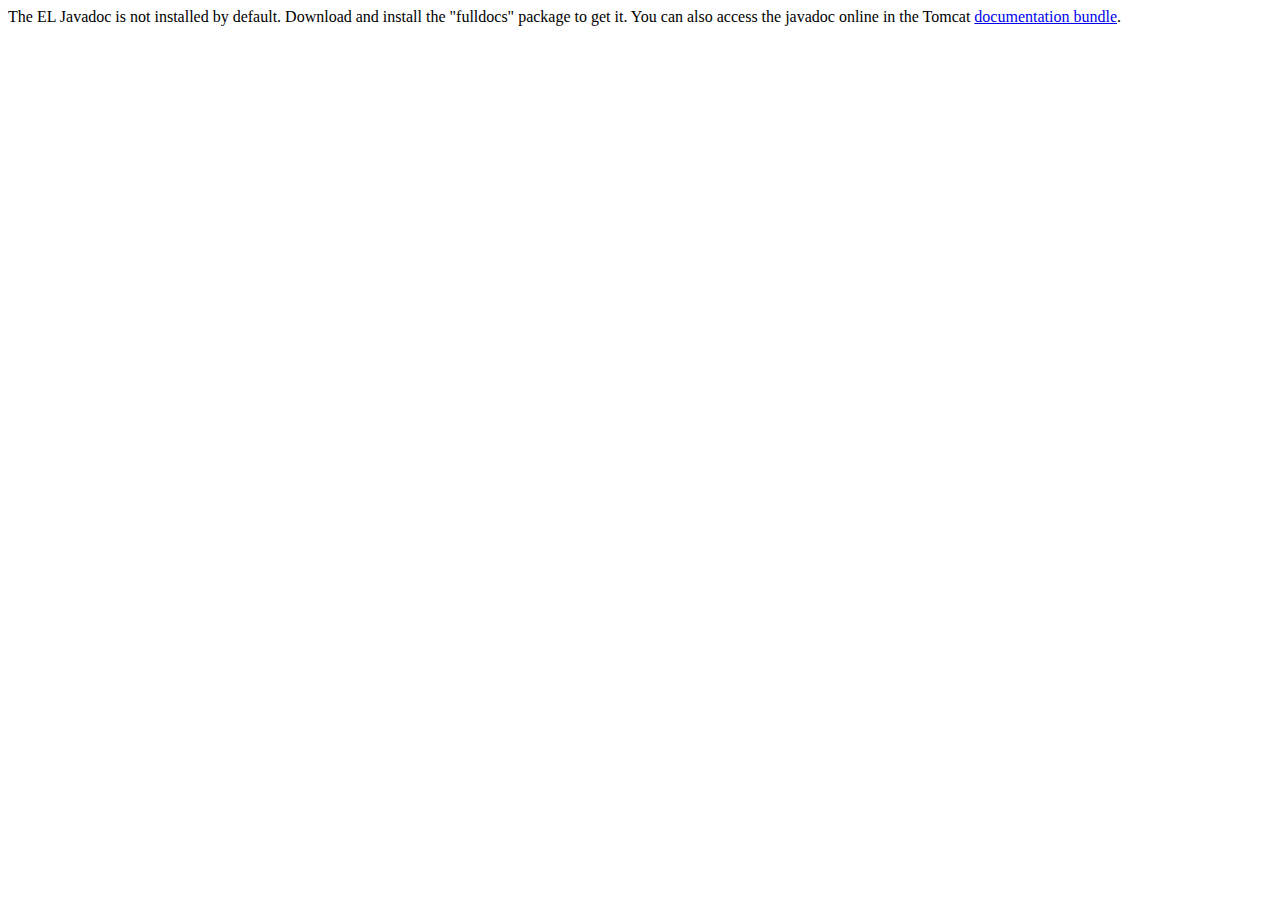
<file: apache-tomcat-10.0.5/webapps/docs/elapi/index.html>
<!--
  Licensed to the Apache Software Foundation (ASF) under one or more
  contributor license agreements.  See the NOTICE file distributed with
  this work for additional information regarding copyright ownership.
  The ASF licenses this file to You under the Apache License, Version 2.0
  (the "License"); you may not use this file except in compliance with
  the License.  You may obtain a copy of the License at

      http://www.apache.org/licenses/LICENSE-2.0

  Unless required by applicable law or agreed to in writing, software
  distributed under the License is distributed on an "AS IS" BASIS,
  WITHOUT WARRANTIES OR CONDITIONS OF ANY KIND, either express or implied.
  See the License for the specific language governing permissions and
  limitations under the License.
-->
<!DOCTYPE html>
<html>
    <head>
    <meta charset="UTF-8" />
    <title>API docs</title>
</head>

<body>

The EL Javadoc is not installed by default. Download and install
the "fulldocs" package to get it.

You can also access the javadoc online in the Tomcat
<a href="https://tomcat.apache.org/tomcat-10.0-doc/">
documentation bundle</a>.

</body>
</html>
</file>
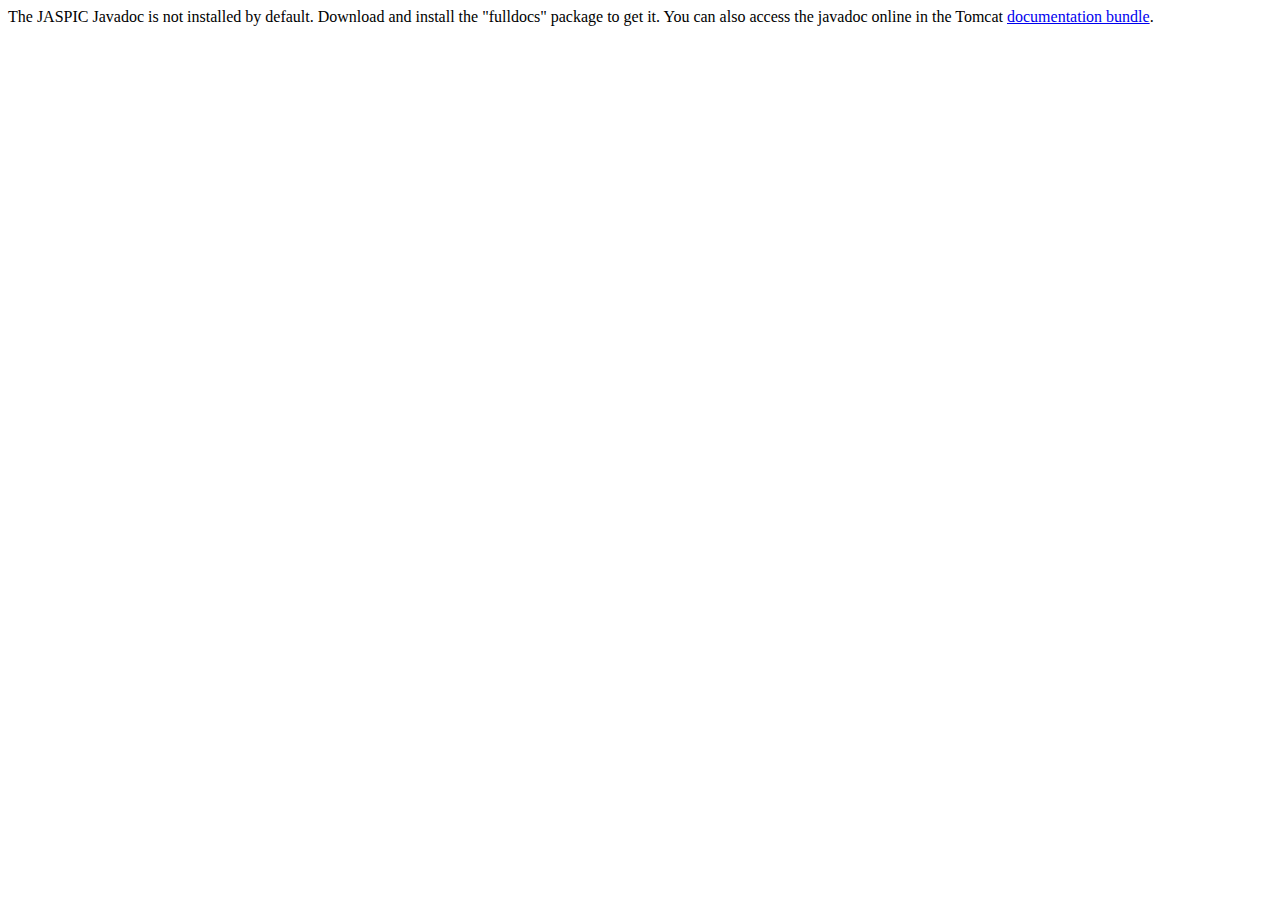
<file: apache-tomcat-10.0.5/webapps/docs/jaspicapi/index.html>
<!--
  Licensed to the Apache Software Foundation (ASF) under one or more
  contributor license agreements.  See the NOTICE file distributed with
  this work for additional information regarding copyright ownership.
  The ASF licenses this file to You under the Apache License, Version 2.0
  (the "License"); you may not use this file except in compliance with
  the License.  You may obtain a copy of the License at

      http://www.apache.org/licenses/LICENSE-2.0

  Unless required by applicable law or agreed to in writing, software
  distributed under the License is distributed on an "AS IS" BASIS,
  WITHOUT WARRANTIES OR CONDITIONS OF ANY KIND, either express or implied.
  See the License for the specific language governing permissions and
  limitations under the License.
-->
<!DOCTYPE html>
<html>
<head>
    <meta charset="UTF-8" />
    <title>API docs</title>
</head>

<body>

The JASPIC Javadoc is not installed by default. Download and install
the "fulldocs" package to get it.

You can also access the javadoc online in the Tomcat
<a href="https://tomcat.apache.org/tomcat-10.0-doc/">
    documentation bundle</a>.

</body>
</html>
</file>
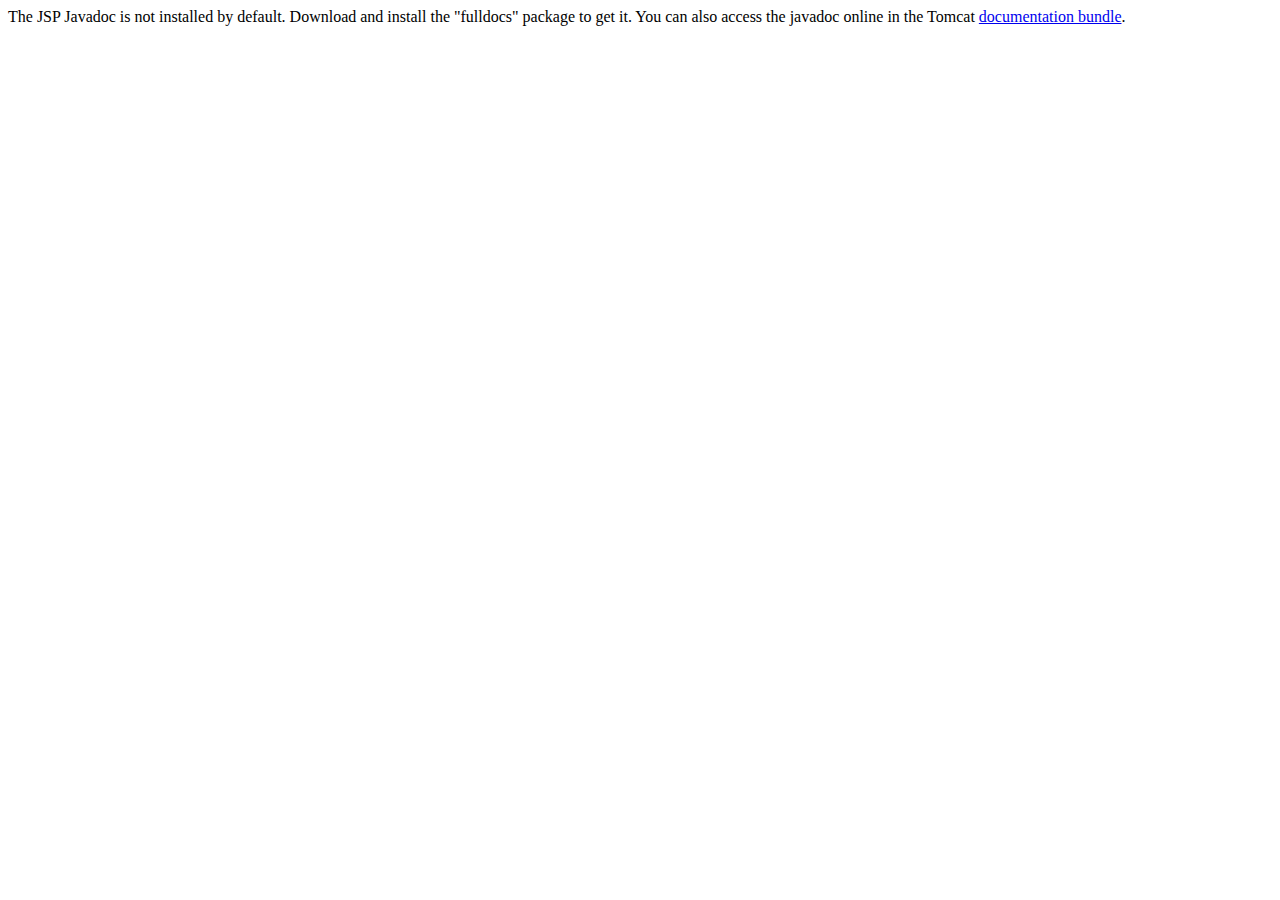
<file: apache-tomcat-10.0.5/webapps/docs/jspapi/index.html>
<!--
  Licensed to the Apache Software Foundation (ASF) under one or more
  contributor license agreements.  See the NOTICE file distributed with
  this work for additional information regarding copyright ownership.
  The ASF licenses this file to You under the Apache License, Version 2.0
  (the "License"); you may not use this file except in compliance with
  the License.  You may obtain a copy of the License at

      http://www.apache.org/licenses/LICENSE-2.0

  Unless required by applicable law or agreed to in writing, software
  distributed under the License is distributed on an "AS IS" BASIS,
  WITHOUT WARRANTIES OR CONDITIONS OF ANY KIND, either express or implied.
  See the License for the specific language governing permissions and
  limitations under the License.
-->
<!DOCTYPE html>
<html>
    <head>
    <meta charset="UTF-8" />
    <title>API docs</title>
</head>

<body>

The JSP Javadoc is not installed by default. Download and install
the "fulldocs" package to get it.

You can also access the javadoc online in the Tomcat
<a href="https://tomcat.apache.org/tomcat-10.0-doc/">
documentation bundle</a>.

</body>
</html>
</file>
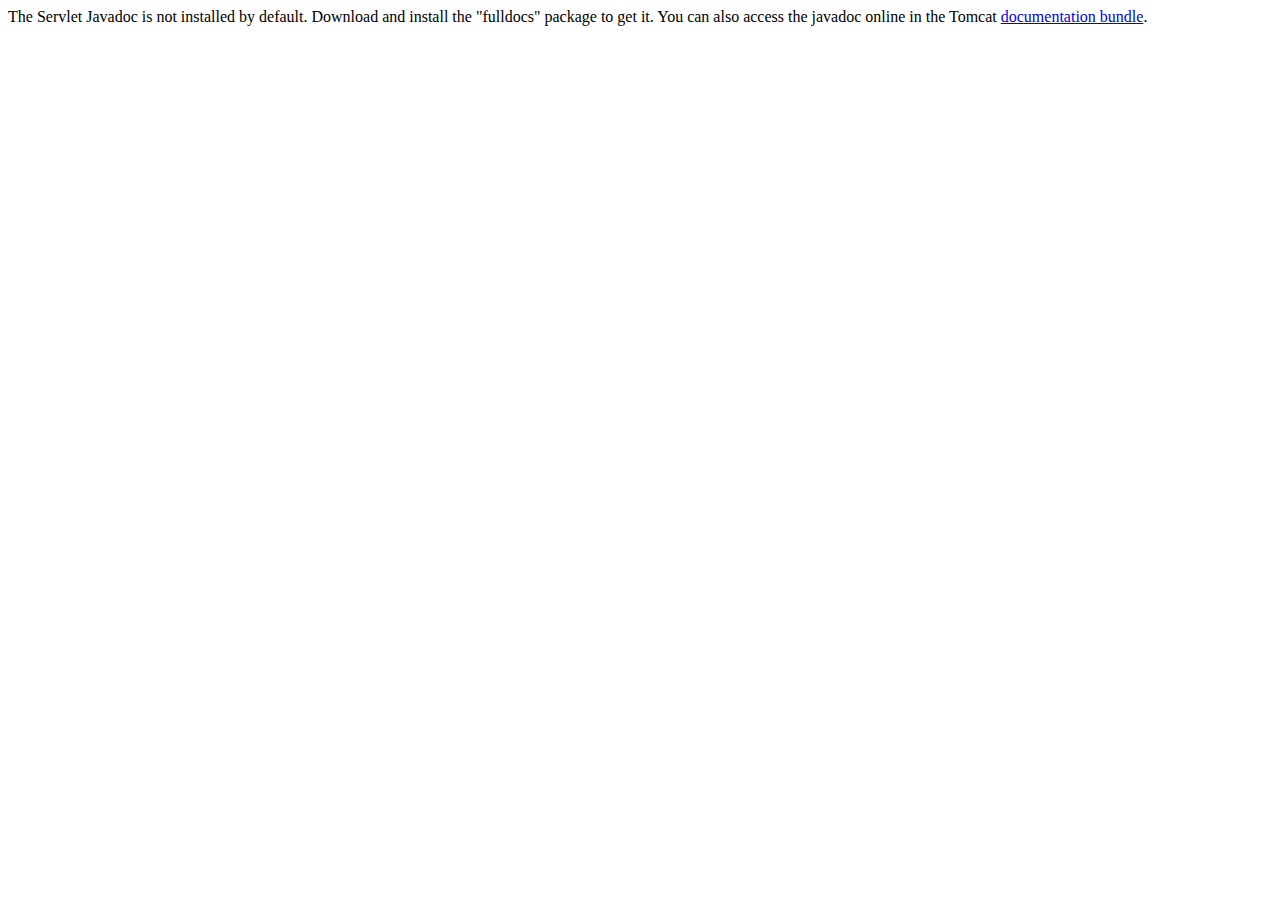
<file: apache-tomcat-10.0.5/webapps/docs/servletapi/index.html>
<!--
  Licensed to the Apache Software Foundation (ASF) under one or more
  contributor license agreements.  See the NOTICE file distributed with
  this work for additional information regarding copyright ownership.
  The ASF licenses this file to You under the Apache License, Version 2.0
  (the "License"); you may not use this file except in compliance with
  the License.  You may obtain a copy of the License at

      http://www.apache.org/licenses/LICENSE-2.0

  Unless required by applicable law or agreed to in writing, software
  distributed under the License is distributed on an "AS IS" BASIS,
  WITHOUT WARRANTIES OR CONDITIONS OF ANY KIND, either express or implied.
  See the License for the specific language governing permissions and
  limitations under the License.
-->
<!DOCTYPE html>
<html>
    <head>
    <meta charset="UTF-8" />
    <title>API docs</title>
</head>

<body>

The Servlet Javadoc is not installed by default. Download and install
the "fulldocs" package to get it.

You can also access the javadoc online in the Tomcat
<a href="https://tomcat.apache.org/tomcat-10.0-doc/">
documentation bundle</a>.

</body>
</html>
</file>
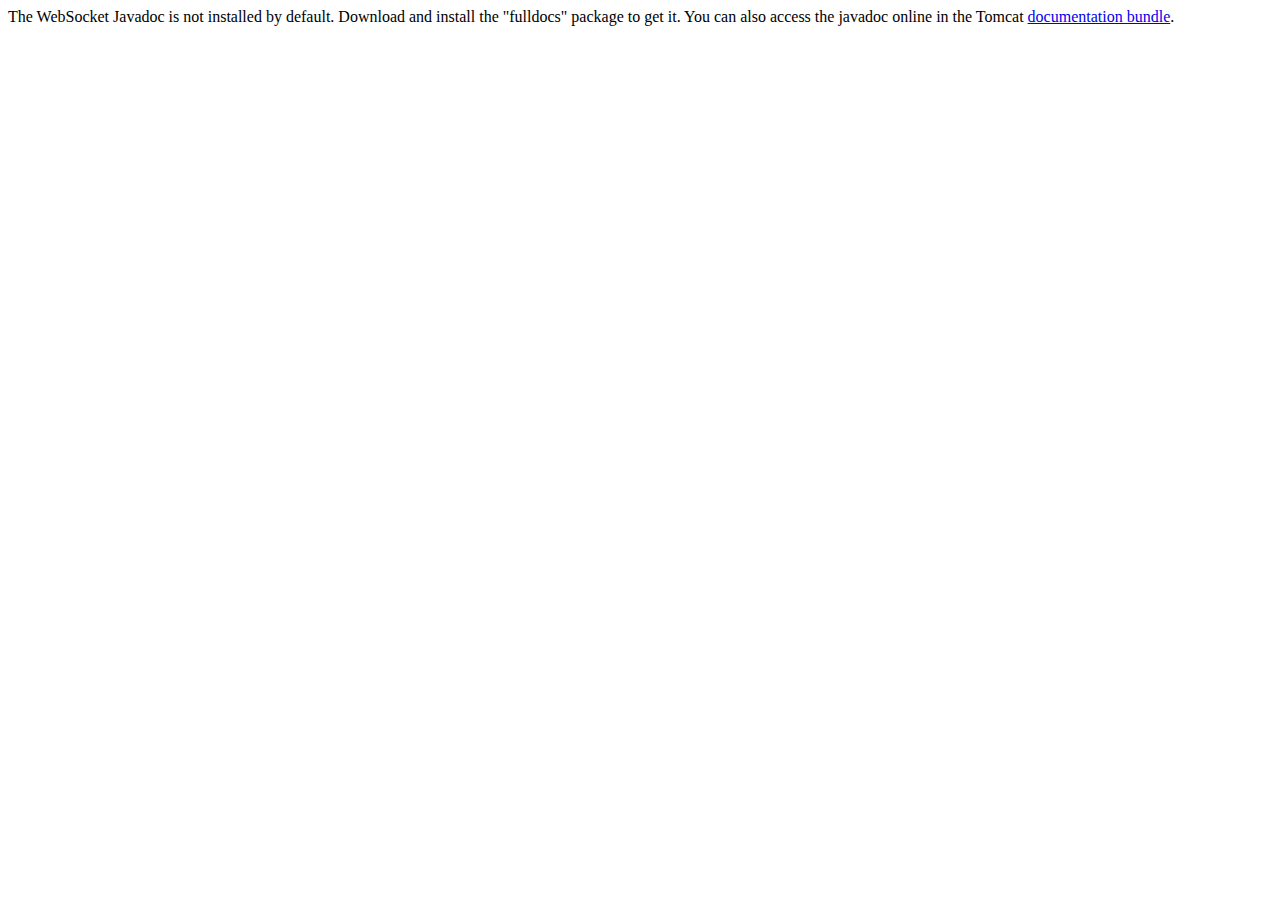
<file: apache-tomcat-10.0.5/webapps/docs/websocketapi/index.html>
<!--
  Licensed to the Apache Software Foundation (ASF) under one or more
  contributor license agreements.  See the NOTICE file distributed with
  this work for additional information regarding copyright ownership.
  The ASF licenses this file to You under the Apache License, Version 2.0
  (the "License"); you may not use this file except in compliance with
  the License.  You may obtain a copy of the License at

      http://www.apache.org/licenses/LICENSE-2.0

  Unless required by applicable law or agreed to in writing, software
  distributed under the License is distributed on an "AS IS" BASIS,
  WITHOUT WARRANTIES OR CONDITIONS OF ANY KIND, either express or implied.
  See the License for the specific language governing permissions and
  limitations under the License.
-->
<!DOCTYPE html>
<html>
    <head>
    <meta charset="UTF-8" />
    <title>API docs</title>
</head>

<body>

The WebSocket Javadoc is not installed by default. Download and install
the "fulldocs" package to get it.

You can also access the javadoc online in the Tomcat
<a href="https://tomcat.apache.org/tomcat-10.0-doc/">
documentation bundle</a>.

</body>
</html>
</file>
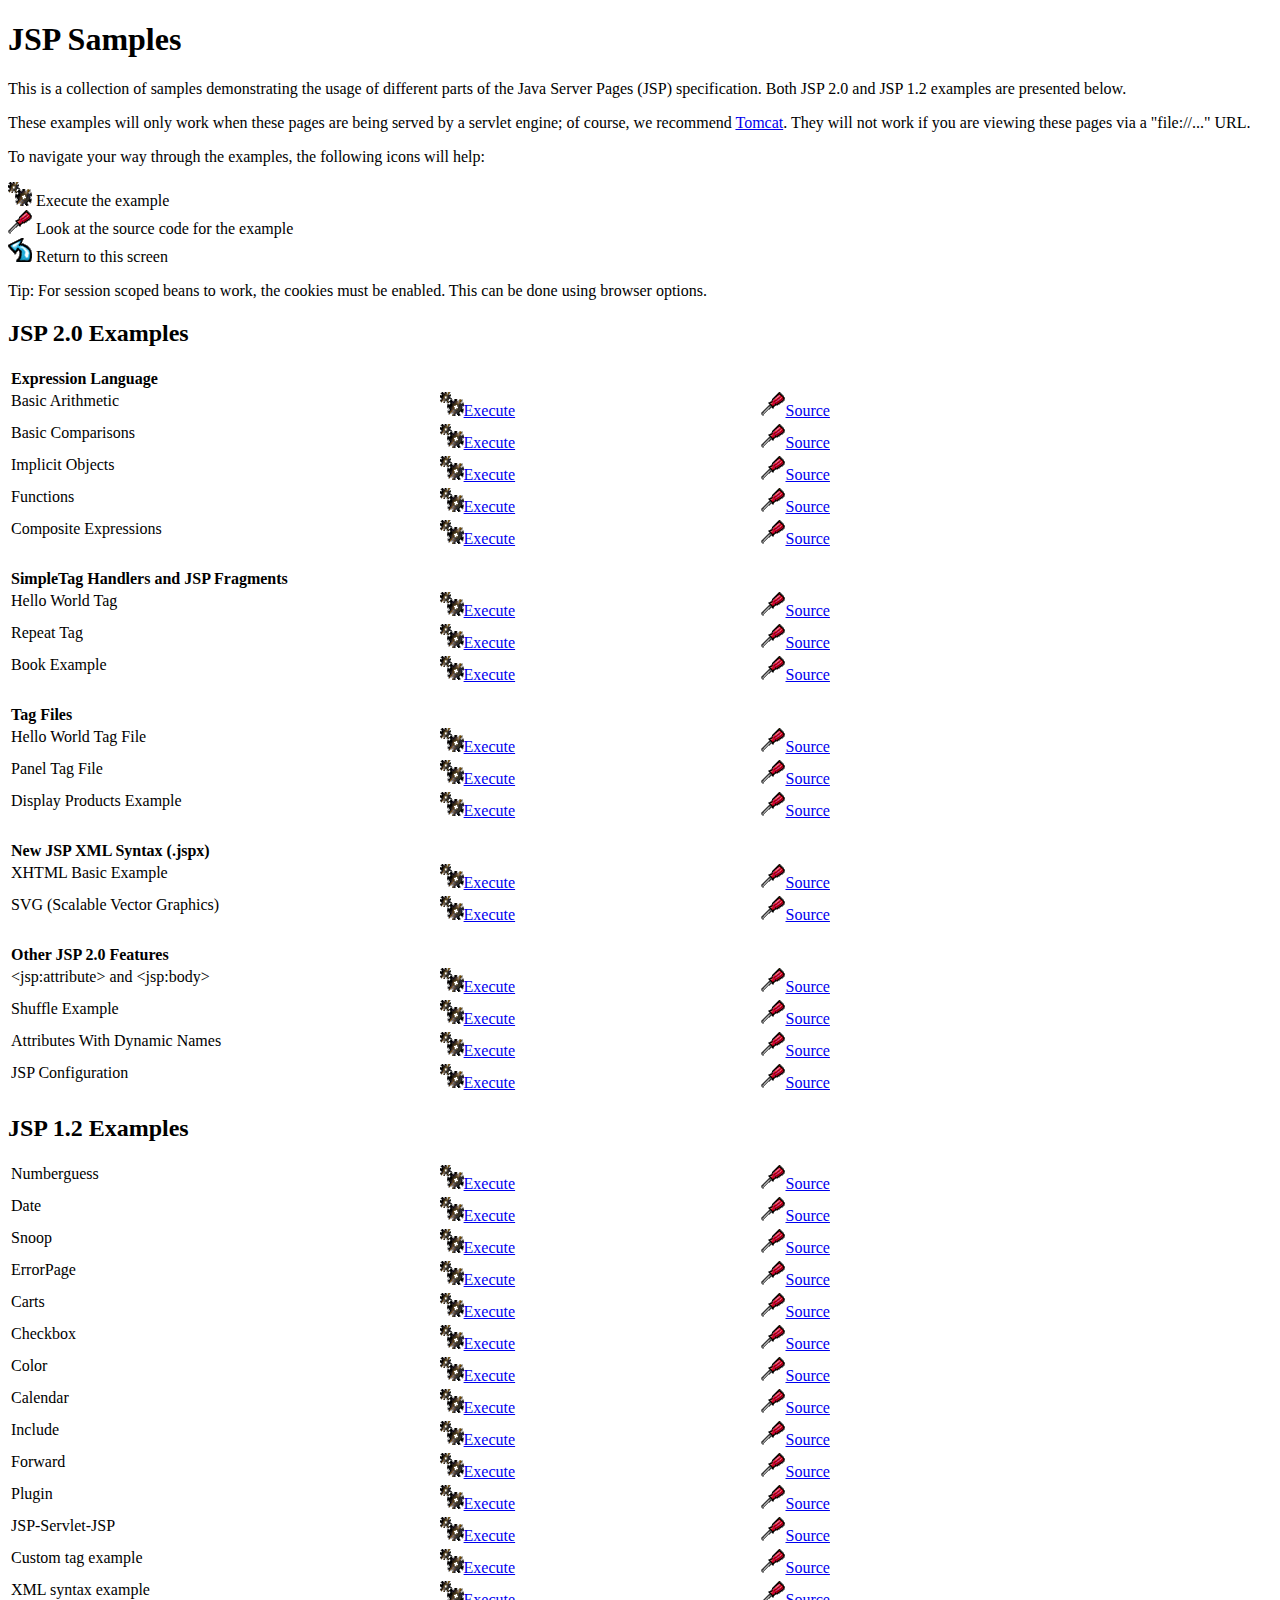
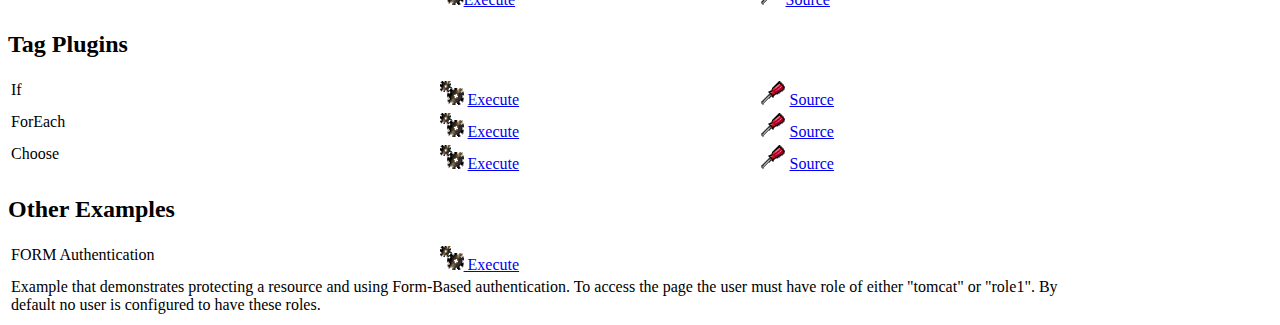
<file: apache-tomcat-10.0.5/webapps/examples/jsp/index.html>
<!--
 Licensed to the Apache Software Foundation (ASF) under one or more
  contributor license agreements.  See the NOTICE file distributed with
  this work for additional information regarding copyright ownership.
  The ASF licenses this file to You under the Apache License, Version 2.0
  (the "License"); you may not use this file except in compliance with
  the License.  You may obtain a copy of the License at

      http://www.apache.org/licenses/LICENSE-2.0

  Unless required by applicable law or agreed to in writing, software
  distributed under the License is distributed on an "AS IS" BASIS,
  WITHOUT WARRANTIES OR CONDITIONS OF ANY KIND, either express or implied.
  See the License for the specific language governing permissions and
  limitations under the License.
-->
<!DOCTYPE html><html lang="en">
<head>
   <meta charset="UTF-8"/>
   <meta name="Author" content="Anil K. Vijendran" />
   <title>JSP Examples</title>
   <style type="text/css">
   img { border: 0; }
   th { text-align: left; }
   tr { vertical-align: top; }
   </style>
</head>
<body>
<h1>JSP
Samples</h1>
<p>This is a collection of samples demonstrating the usage of different
parts of the Java Server Pages (JSP) specification.  Both JSP 2.0 and
JSP 1.2 examples are presented below.
<p>These examples will only work when these pages are being served by a
servlet engine; of course, we recommend
<a href="https://tomcat.apache.org/">Tomcat</a>.
They will not work if you are viewing these pages via a
"file://..." URL.
<p>To navigate your way through the examples, the following icons will
help:</p>
<ul style="list-style-type: none; padding-left: 0;">
<li><img src="images/execute.gif" alt=""> Execute the example</li>
<li><img src="images/code.gif" alt=""> Look at the source code for the example</li>
<li><img src="images/return.gif" alt=""> Return to this screen</li>
</ul>

<p>Tip: For session scoped beans to work, the cookies must be enabled.
This can be done using browser options.</p>
<h2>JSP 2.0 Examples</h2>

<table style="width: 85%;">
<tr>
<th colspan="3">Expression Language</th>
</tr>

<tr>
<td>Basic Arithmetic</td>
<td style="width: 30%;"><a href="jsp2/el/basic-arithmetic.jsp"><img src="images/execute.gif" alt=""></a><a href="jsp2/el/basic-arithmetic.jsp">Execute</a></td>

<td style="width: 30%;"><a href="jsp2/el/basic-arithmetic.html"><img src="images/code.gif" alt=""></a><a href="jsp2/el/basic-arithmetic.html">Source</a></td>
</tr>

<tr>
<td>Basic Comparisons</td>
<td style="width: 30%;"><a href="jsp2/el/basic-comparisons.jsp"><img src="images/execute.gif" alt=""></a><a href="jsp2/el/basic-comparisons.jsp">Execute</a></td>

<td style="width: 30%;"><a href="jsp2/el/basic-comparisons.html"><img src="images/code.gif" alt=""></a><a href="jsp2/el/basic-comparisons.html">Source</a></td>
</tr>

<tr>
<td>Implicit Objects</td>
<td style="width: 30%;"><a href="jsp2/el/implicit-objects.jsp?foo=bar"><img src="images/execute.gif" alt=""></a><a href="jsp2/el/implicit-objects.jsp?foo=bar">Execute</a></td>

<td style="width: 30%;"><a href="jsp2/el/implicit-objects.html"><img src="images/code.gif" alt=""></a><a href="jsp2/el/implicit-objects.html">Source</a></td>
</tr>
<tr>

<td>Functions</td>
<td style="width: 30%;"><a href="jsp2/el/functions.jsp?foo=JSP+2.0"><img src="images/execute.gif" alt=""></a><a href="jsp2/el/functions.jsp?foo=JSP+2.0">Execute</a></td>

<td style="width: 30%;"><a href="jsp2/el/functions.html"><img src="images/code.gif" alt=""></a><a href="jsp2/el/functions.html">Source</a></td>
</tr>

<tr>
<td>Composite Expressions</td>
<td style="width: 30%;"><a href="jsp2/el/composite.jsp"><img src="images/execute.gif" alt=""></a><a href="jsp2/el/composite.jsp">Execute</a></td>

<td style="width: 30%;"><a href="jsp2/el/composite.html"><img src="images/code.gif" alt=""></a><a href="jsp2/el/composite.html">Source</a></td>
</tr>


<tr>
<th colspan="3"><br />SimpleTag Handlers and JSP Fragments</th>
</tr>

<tr>
<td>Hello World Tag</td>
<td style="width: 30%;"><a href="jsp2/simpletag/hello.jsp"><img src="images/execute.gif" alt=""></a><a href="jsp2/simpletag/hello.jsp">Execute</a></td>

<td style="width: 30%;"><a href="jsp2/simpletag/hello.html"><img src="images/code.gif" alt=""></a><a href="jsp2/simpletag/hello.html">Source</a></td>
</tr>

<tr>
<td>Repeat Tag</td>
<td style="width: 30%;"><a href="jsp2/simpletag/repeat.jsp"><img src="images/execute.gif" alt=""></a><a href="jsp2/simpletag/repeat.jsp">Execute</a></td>

<td style="width: 30%;"><a href="jsp2/simpletag/repeat.html"><img src="images/code.gif" alt=""></a><a href="jsp2/simpletag/repeat.html">Source</a></td>
</tr>

<tr>
<td>Book Example</td>
<td style="width: 30%;"><a href="jsp2/simpletag/book.jsp"><img src="images/execute.gif" alt=""></a><a href="jsp2/simpletag/book.jsp">Execute</a></td>

<td style="width: 30%;"><a href="jsp2/simpletag/book.html"><img src="images/code.gif" alt=""></a><a href="jsp2/simpletag/book.html">Source</a></td>
</tr>

<tr>
<th colspan="3"><br />Tag Files</th>
</tr>

<tr>
<td>Hello World Tag File</td>
<td style="width: 30%;"><a href="jsp2/tagfiles/hello.jsp"><img src="images/execute.gif" alt=""></a><a href="jsp2/tagfiles/hello.jsp">Execute</a></td>

<td style="width: 30%;"><a href="jsp2/tagfiles/hello.html"><img src="images/code.gif" alt=""></a><a href="jsp2/tagfiles/hello.html">Source</a></td>
</tr>

<tr>
<td>Panel Tag File</td>
<td style="width: 30%;"><a href="jsp2/tagfiles/panel.jsp"><img src="images/execute.gif" alt=""></a><a href="jsp2/tagfiles/panel.jsp">Execute</a></td>

<td style="width: 30%;"><a href="jsp2/tagfiles/panel.html"><img src="images/code.gif" alt=""></a><a href="jsp2/tagfiles/panel.html">Source</a></td>
</tr>

<tr>
<td>Display Products Example</td>
<td style="width: 30%;"><a href="jsp2/tagfiles/products.jsp"><img src="images/execute.gif" alt=""></a><a href="jsp2/tagfiles/products.jsp">Execute</a></td>

<td style="width: 30%;"><a href="jsp2/tagfiles/products.html"><img src="images/code.gif" alt=""></a><a href="jsp2/tagfiles/products.html">Source</a></td>
</tr>

<tr>
<th colspan="3"><br />New JSP XML Syntax (.jspx)</th>
</tr>

<tr>
<td>XHTML Basic Example</td>
<td style="width: 30%;"><a href="jsp2/jspx/basic.jspx"><img src="images/execute.gif" alt=""></a><a href="jsp2/jspx/basic.jspx">Execute</a></td>

<td style="width: 30%;"><a href="jsp2/jspx/basic.html"><img src="images/code.gif" alt=""></a><a href="jsp2/jspx/basic.html">Source</a></td>
</tr>

<tr>
<td>SVG (Scalable Vector Graphics)</td>
<td style="width: 30%;"><a href="jsp2/jspx/svgexample.html"><img src="images/execute.gif" alt=""></a><a href="jsp2/jspx/svgexample.html">Execute</a></td>

<td style="width: 30%;"><a href="jsp2/jspx/textRotate.html"><img src="images/code.gif" alt=""></a><a href="jsp2/jspx/textRotate.html">Source</a></td>
</tr>

<tr>
<th colspan="3"><br />Other JSP 2.0 Features</th>
</tr>

<tr>
<td>&lt;jsp:attribute&gt; and &lt;jsp:body&gt;</td>
<td style="width: 30%;"><a href="jsp2/jspattribute/jspattribute.jsp"><img src="images/execute.gif" alt=""></a><a href="jsp2/jspattribute/jspattribute.jsp">Execute</a></td>

<td style="width: 30%;"><a href="jsp2/jspattribute/jspattribute.html"><img src="images/code.gif" alt=""></a><a href="jsp2/jspattribute/jspattribute.html">Source</a></td>
</tr>

<tr>
<td>Shuffle Example</td>
<td style="width: 30%;"><a href="jsp2/jspattribute/shuffle.jsp"><img src="images/execute.gif" alt=""></a><a href="jsp2/jspattribute/shuffle.jsp">Execute</a></td>

<td style="width: 30%;"><a href="jsp2/jspattribute/shuffle.html"><img src="images/code.gif" alt=""></a><a href="jsp2/jspattribute/shuffle.html">Source</a></td>
</tr>

<tr>
<td>Attributes With Dynamic Names</td>
<td style="width: 30%;"><a href="jsp2/misc/dynamicattrs.jsp"><img src="images/execute.gif" alt=""></a><a href="jsp2/misc/dynamicattrs.jsp">Execute</a></td>

<td style="width: 30%;"><a href="jsp2/misc/dynamicattrs.html"><img src="images/code.gif" alt=""></a><a href="jsp2/misc/dynamicattrs.html">Source</a></td>
</tr>

<tr>
<td>JSP Configuration</td>
<td style="width: 30%;"><a href="jsp2/misc/config.jsp"><img src="images/execute.gif" alt=""></a><a href="jsp2/misc/config.jsp">Execute</a></td>

<td style="width: 30%;"><a href="jsp2/misc/config.html"><img src="images/code.gif" alt=""></a><a href="jsp2/misc/config.html">Source</a></td>
</tr>

</table>

<h2>JSP 1.2 Examples</h2>
<table style="width: 85%;">
<tr>
<td>Numberguess</td>

<td style="width: 30%;"><a href="num/numguess.jsp"><img src="images/execute.gif" alt=""></a><a href="num/numguess.jsp">Execute</a></td>

<td style="width: 30%;"><a href="num/numguess.html"><img src="images/code.gif" alt=""></a><a href="num/numguess.html">Source</a></td>
</tr>

<tr>
<td>Date</td>

<td style="width: 30%;"><a href="dates/date.jsp"><img src="images/execute.gif" alt=""></a><a href="dates/date.jsp">Execute</a></td>

<td style="width: 30%;"><a href="dates/date.html"><img src="images/code.gif" alt=""></a><a href="dates/date.html">Source</a></td>
</tr>

<tr>
<td>Snoop</td>

<td style="width: 30%;"><a href="snp/snoop.jsp"><img src="images/execute.gif" alt=""></a><a href="snp/snoop.jsp">Execute</a></td>

<td style="width: 30%;"><a href="snp/snoop.html"><img src="images/code.gif" alt=""></a><a href="snp/snoop.html">Source</a></td>
</tr>

<tr>
<td>ErrorPage</td>

<td style="width: 30%;"><a href="error/error.html"><img src="images/execute.gif" alt=""></a><a href="error/error.html">Execute</a></td>

<td style="width: 30%;"><a href="error/er.html"><img src="images/code.gif" alt=""></a><a href="error/er.html">Source</a></td>
</tr>

<tr>
<td>Carts</td>

<td style="width: 30%;"><a href="sessions/carts.html"><img src="images/execute.gif" alt=""></a><a href="sessions/carts.html">Execute</a></td>

<td style="width: 30%;"><a href="sessions/crt.html"><img src="images/code.gif" alt=""></a><a href="sessions/crt.html">Source</a></td>
</tr>

<tr>
<td>Checkbox</td>

<td style="width: 30%;"><a href="checkbox/check.html"><img src="images/execute.gif" alt=""></a><a href="checkbox/check.html">Execute</a></td>

<td style="width: 30%;"><a href="checkbox/cresult.html"><img src="images/code.gif" alt=""></a><a href="checkbox/cresult.html">Source</a></td>
</tr>

<tr>
<td>Color</td>

<td style="width: 30%;"><a href="colors/colors.html"><img src="images/execute.gif" alt=""></a><a href="colors/colors.html">Execute</a></td>

<td style="width: 30%;"><a href="colors/clr.html"><img src="images/code.gif" alt=""></a><a href="colors/clr.html">Source</a></td>
</tr>

<tr>
<td>Calendar</td>

<td style="width: 30%;"><a href="cal/login.html"><img src="images/execute.gif" alt=""></a><a href="cal/login.html">Execute</a></td>

<td style="width: 30%;"><a href="cal/calendar.html"><img src="images/code.gif" alt=""></a><a href="cal/calendar.html">Source</a></td>
</tr>

<tr>
<td>Include</td>

<td style="width: 30%;"><a href="include/include.jsp"><img src="images/execute.gif" alt=""></a><a href="include/include.jsp">Execute</a></td>

<td style="width: 30%;"><a href="include/inc.html"><img src="images/code.gif" alt=""></a><a href="include/inc.html">Source</a></td>
</tr>

<tr>
<td>Forward</td>

<td style="width: 30%;"><a href="forward/forward.jsp"><img src="images/execute.gif" alt=""></a><a href="forward/forward.jsp">Execute</a></td>

<td style="width: 30%;"><a href="forward/fwd.html"><img src="images/code.gif" alt=""></a><a href="forward/fwd.html">Source</a></td>
</tr>

<tr>
<td>Plugin</td>

<td style="width: 30%;"><a href="plugin/plugin.jsp"><img src="images/execute.gif" alt=""></a><a href="plugin/plugin.jsp">Execute</a></td>

<td style="width: 30%;"><a href="plugin/plugin.html"><img src="images/code.gif" alt=""></a><a href="plugin/plugin.html">Source</a></td>
</tr>

<tr>
<td>JSP-Servlet-JSP</td>

<td style="width: 30%;"><a href="jsptoserv/jsptoservlet.jsp"><img src="images/execute.gif" alt=""></a><a href="jsptoserv/jsptoservlet.jsp">Execute</a></td>

<td style="width: 30%;"><a href="jsptoserv/jts.html"><img src="images/code.gif" alt=""></a><a href="jsptoserv/jts.html">Source</a></td>
</tr>

<tr>
<td>Custom tag example</td>

<td style="width: 30%;"><a href="simpletag/foo.jsp"><img src="images/execute.gif" alt=""></a><a href="simpletag/foo.jsp">Execute</a></td>

<td style="width: 30%;"><a href="simpletag/foo.html"><img src="images/code.gif" alt=""></a><a href="simpletag/foo.html">Source</a></td>
</tr>

<tr>
<td>XML syntax example</td>
<td style="width: 30%;"><a href="xml/xml.jsp"><img src="images/execute.gif" alt=""></a><a href="xml/xml.jsp">Execute</a></td>

<td style="width: 30%;"><a href="xml/xml.html"><img src="images/code.gif" alt=""></a><a href="xml/xml.html">Source</a></td>
</tr>

</table>

<h2>Tag Plugins</h2>
<table style="width: 85%;">

<tr>
  <td>If</td>
  <td style="width: 30%;">
    <a href="tagplugin/if.jsp"><img src="images/execute.gif" alt=""></a>
    <a href="tagplugin/if.jsp">Execute</a>
  </td>
  <td style="width: 30%;">
    <a href="tagplugin/if.html"><img src="images/code.gif" alt=""></a>
    <a href="tagplugin/if.html">Source</a>
  </td>
</tr>

<tr>
  <td>ForEach</td>
  <td style="width: 30%;">
    <a href="tagplugin/foreach.jsp"><img src="images/execute.gif" alt=""></a>
    <a href="tagplugin/foreach.jsp">Execute</a>
  </td>
  <td style="width: 30%;">
    <a href="tagplugin/foreach.html"><img src="images/code.gif" alt=""></a>
    <a href="tagplugin/foreach.html">Source</a>
  </td>
</tr>

<tr>
  <td>Choose</td>
  <td style="width: 30%;">
    <a href="tagplugin/choose.jsp"><img src="images/execute.gif" alt=""></a>
    <a href="tagplugin/choose.jsp">Execute</a>
  </td>
  <td style="width: 30%;">
    <a href="tagplugin/choose.html"><img src="images/code.gif" alt=""></a>
    <a href="tagplugin/choose.html">Source</a>
  </td>
</tr>

</table>

<h2>Other Examples</h2>
<table style="width: 85%;">

<tr>
  <td>FORM Authentication</td>
  <td style="width: 30%;">
    <a href="security/protected/index.jsp"><img src="images/execute.gif" alt=""> Execute</a>
  </td>
  <td style="width: 30%;"></td>
</tr>
<tr>
  <td colspan="3">Example that demonstrates protecting a resource and
    using Form-Based authentication. To access the page the user must
    have role of either "tomcat" or "role1". By default no user
    is configured to have these roles.</td>
</tr>

</table>
</body>
</html>
</file>
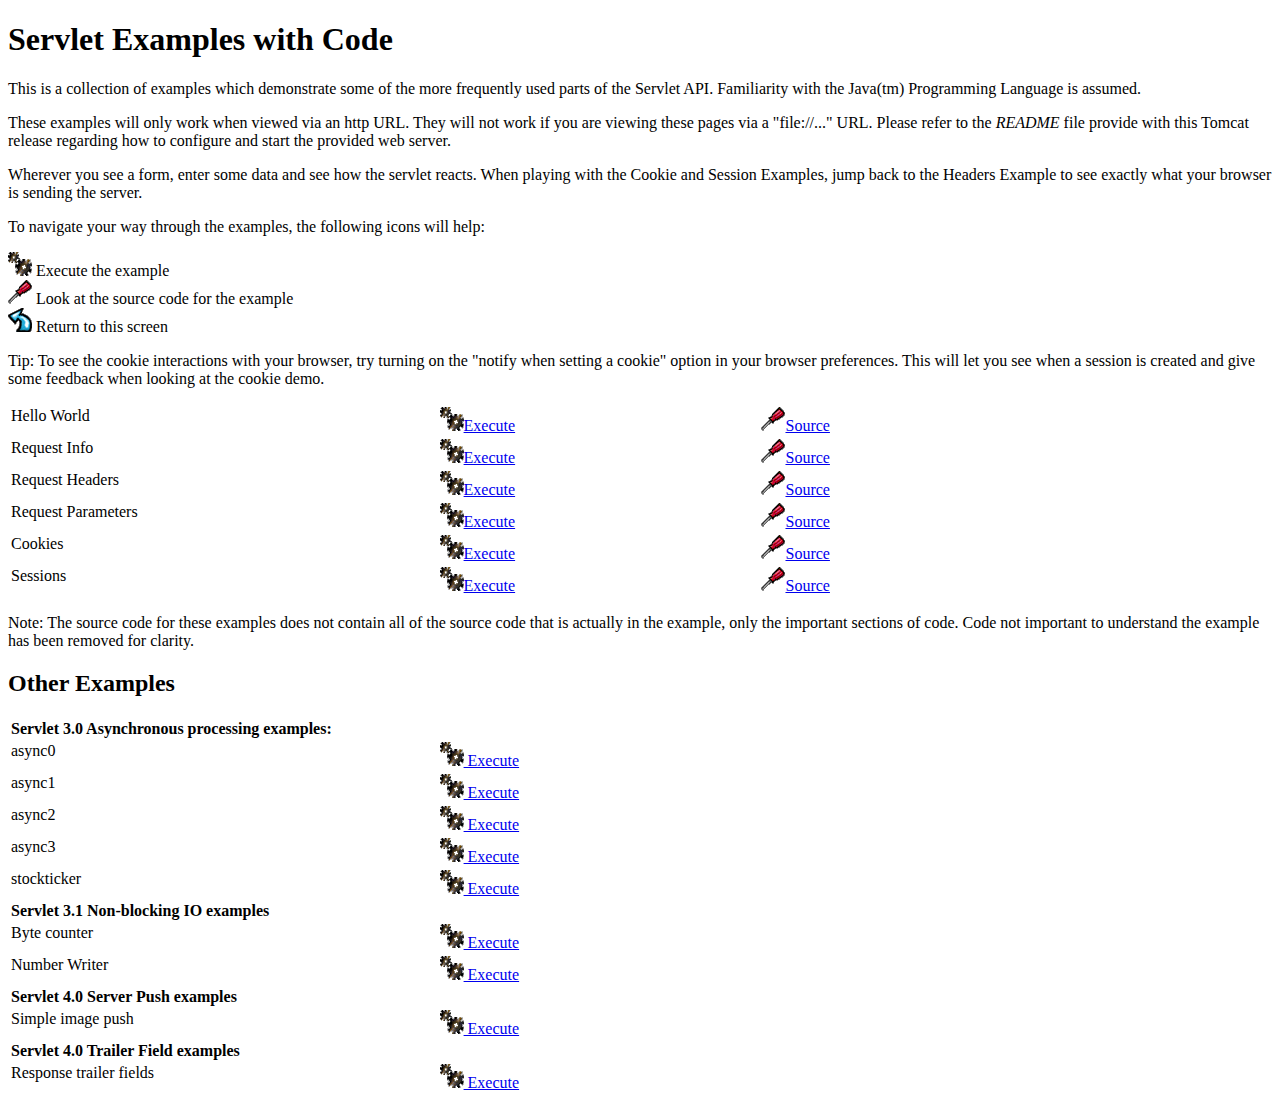
<file: apache-tomcat-10.0.5/webapps/examples/servlets/index.html>
<!--
 Licensed to the Apache Software Foundation (ASF) under one or more
  contributor license agreements.  See the NOTICE file distributed with
  this work for additional information regarding copyright ownership.
  The ASF licenses this file to You under the Apache License, Version 2.0
  (the "License"); you may not use this file except in compliance with
  the License.  You may obtain a copy of the License at

      http://www.apache.org/licenses/LICENSE-2.0

  Unless required by applicable law or agreed to in writing, software
  distributed under the License is distributed on an "AS IS" BASIS,
  WITHOUT WARRANTIES OR CONDITIONS OF ANY KIND, either express or implied.
  See the License for the specific language governing permissions and
  limitations under the License.
-->
<!DOCTYPE html><html lang="en">
<head>
   <meta charset="UTF-8" />
   <meta name="Author" content="Anil K. Vijendran" />
   <title>Servlet Examples</title>
   <style type="text/css">
   img { border: 0; }
   th { text-align: left; }
   tr { vertical-align: top; }
   </style>
</head>
<body>
<h1>Servlet
Examples with Code</h1>
<p>This is a collection of examples which demonstrate some of the more
frequently used parts of the Servlet API. Familiarity with the Java(tm)
Programming Language is assumed.
<p>These examples will only work when viewed via an http URL. They will
not work if you are viewing these pages via a "file://..." URL. Please
refer to the <i>README</i> file provide with this Tomcat release regarding
how to configure and start the provided web server.
<p>Wherever you see a form, enter some data and see how the servlet reacts.
When playing with the Cookie and Session Examples, jump back to the Headers
Example to see exactly what your browser is sending the server.
<p>To navigate your way through the examples, the following icons will
help:</p>
<ul style="list-style-type: none; padding-left: 0;">
<li><img src="images/execute.gif" alt=""> Execute the example</li>
<li><img src="images/code.gif" alt=""> Look at the source code for the example</li>
<li><img src="images/return.gif" alt=""> Return to this screen</li>
</ul>

<p>Tip: To see the cookie interactions with your browser, try turning on
the "notify when setting a cookie" option in your browser preferences.
This will let you see when a session is created and give some feedback
when looking at the cookie demo.</p>
<table style="width: 85%;" >
<tr>
<td>Hello World</td>

<td style="width: 30%;"><a href="servlet/HelloWorldExample"><img SRC="images/execute.gif" alt=""></a><a href="servlet/HelloWorldExample">Execute</a></td>

<td style="width: 30%;"><a href="helloworld.html"><img SRC="images/code.gif" alt=""></a><a href="helloworld.html">Source</a></td>
</tr>

<tr>
<td>Request Info</td>

<td style="width: 30%;"><a href="servlet/RequestInfoExample"><img SRC="images/execute.gif" alt=""></a><a href="servlet/RequestInfoExample">Execute</a></td>

<td style="width: 30%;"><a href="reqinfo.html"><img SRC="images/code.gif" alt=""></a><a href="reqinfo.html">Source</a></td>
</tr>

<tr>
<td>Request Headers</td>

<td style="width: 30%;"><a href="servlet/RequestHeaderExample"><img SRC="images/execute.gif" alt=""></a><a href="servlet/RequestHeaderExample">Execute</a></td>

<td style="width: 30%;"><a href="reqheaders.html"><img SRC="images/code.gif" alt=""></a><a href="reqheaders.html">Source</a></td>
</tr>

<tr>
<td>Request Parameters</td>

<td style="width: 30%;"><a href="servlet/RequestParamExample"><img SRC="images/execute.gif" alt=""></a><a href="servlet/RequestParamExample">Execute</a></td>

<td style="width: 30%;"><a href="reqparams.html"><img SRC="images/code.gif" alt=""></a><a href="reqparams.html">Source</a></td>
</tr>

<tr>
<td>Cookies</td>

<td style="width: 30%;"><a href="servlet/CookieExample"><img SRC="images/execute.gif" alt=""></a><a href="servlet/CookieExample">Execute</a></td>

<td style="width: 30%;"><a href="cookies.html"><img SRC="images/code.gif" alt=""></a><a href="cookies.html">Source</a></td>
</tr>

<tr>
<td>Sessions</td>

<td style="width: 30%;"><a href="servlet/SessionExample"><img SRC="images/execute.gif" alt=""></a><a href="servlet/SessionExample">Execute</a></td>

<td style="width: 30%;"><a href="sessions.html"><img SRC="images/code.gif" alt=""></a><a href="sessions.html">Source</a></td>
</tr>
</table>

<p>Note: The source code for these examples does not contain all of the
source code that is actually in the example, only the important sections
of code. Code not important to understand the example has been removed
for clarity.</p>

<h2>Other Examples</h2>
<table style="width: 85%;" >

<tr>
  <th colspan="3">Servlet 3.0 Asynchronous processing examples:</th>
</tr>
<tr>
  <td>async0</td>
  <td style="width: 30%;">
    <a href="../async/async0"><img SRC="images/execute.gif" alt=""> Execute</a>
  </td>
  <td style="width: 30%;"></td>
</tr>
<tr>
  <td>async1</td>
  <td style="width: 30%;">
    <a href="../async/async1"><img SRC="images/execute.gif" alt=""> Execute</a>
  </td>
  <td style="width: 30%;"></td>
</tr>
<tr>
  <td>async2</td>
  <td style="width: 30%;">
    <a href="../async/async2"><img SRC="images/execute.gif" alt=""> Execute</a>
  </td>
  <td style="width: 30%;"></td>
</tr>
<tr>
  <td>async3</td>
  <td style="width: 30%;">
    <a href="../async/async3"><img SRC="images/execute.gif" alt=""> Execute</a>
  </td>
  <td style="width: 30%;"></td>
</tr>
<tr>
  <td>stockticker</td>
  <td style="width: 30%;">
    <a href="../async/stockticker"><img SRC="images/execute.gif" alt=""> Execute</a>
  </td>
  <td style="width: 30%;"></td>
</tr>

<tr>
  <th colspan="3">Servlet 3.1 Non-blocking IO examples</th>
</tr>
<tr>
  <td>Byte counter</td>
  <td style="width: 30%;">
    <a href="nonblocking/bytecounter.html"><img src="images/execute.gif" alt=""> Execute</a>
  </td>
  <td style="width: 30%;"></td>
</tr>
<tr>
  <td>Number Writer</td>
  <td style="width: 30%;">
    <a href="nonblocking/numberwriter"><img src="images/execute.gif" alt=""> Execute</a>
  </td>
  <td style="width: 30%;"></td>
</tr>

<tr>
  <th colspan="3">Servlet 4.0 Server Push examples</th>
</tr>
<tr>
  <td>Simple image push</td>
  <td style="width: 30%;">
    <a href="serverpush/simpleimage"><img src="images/execute.gif" alt=""> Execute</a>
  </td>
  <td style="width: 30%;"></td>
</tr>

<tr>
  <th colspan="3">Servlet 4.0 Trailer Field examples</th>
</tr>
<tr>
  <td>Response trailer fields</td>
  <td style="width: 30%;">
    <a href="trailers/response"><img src="images/execute.gif" alt=""> Execute</a>
  </td>
  <td style="width: 30%;"></td>
</tr>

</table>

</body>
</html>
</file>
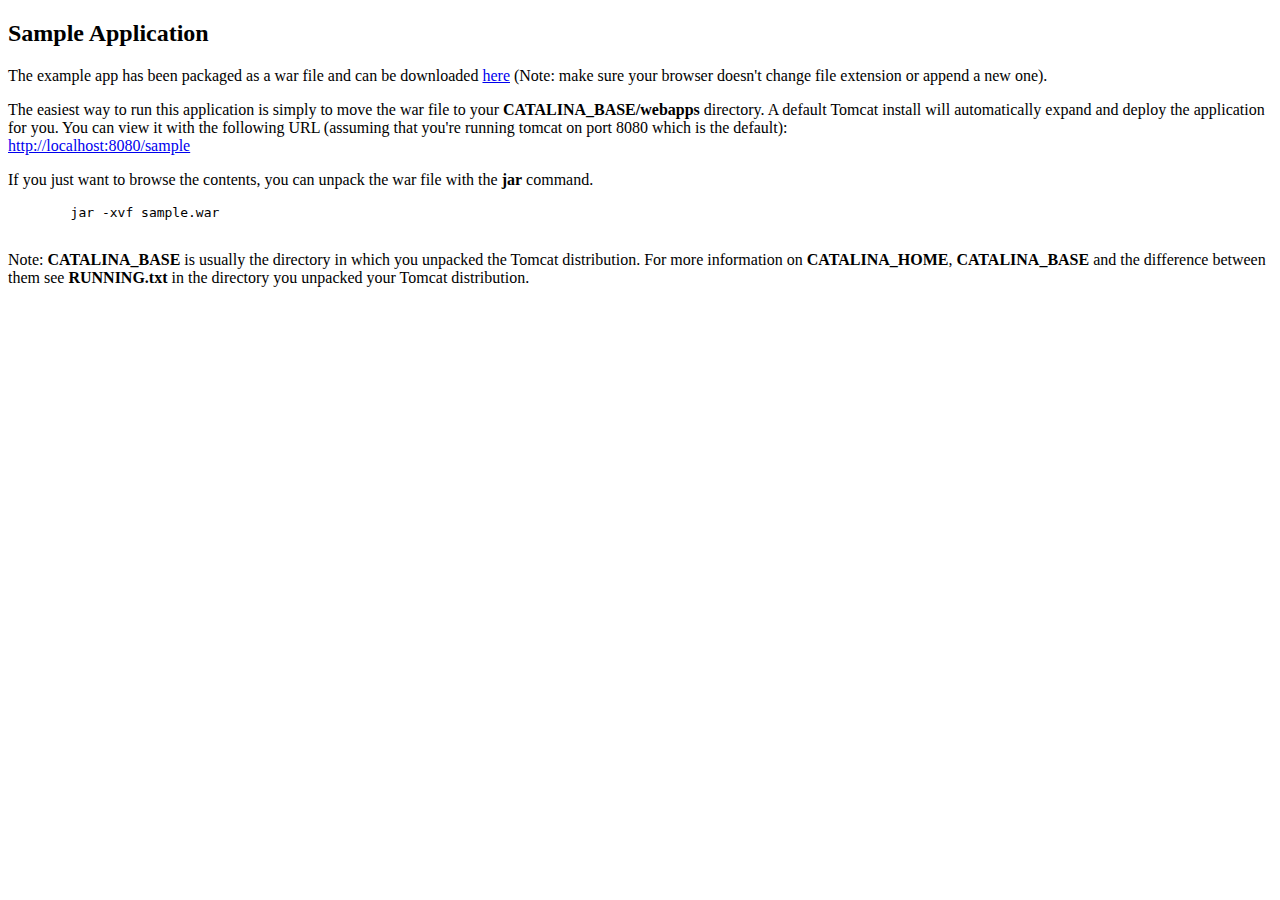
<file: apache-tomcat-10.0.5/webapps/docs/appdev/sample/index.html>
<!DOCTYPE html>
<!--
  Licensed to the Apache Software Foundation (ASF) under one or more
  contributor license agreements.  See the NOTICE file distributed with
  this work for additional information regarding copyright ownership.
  The ASF licenses this file to You under the Apache License, Version 2.0
  (the "License"); you may not use this file except in compliance with
  the License.  You may obtain a copy of the License at

      http://www.apache.org/licenses/LICENSE-2.0

  Unless required by applicable law or agreed to in writing, software
  distributed under the License is distributed on an "AS IS" BASIS,
  WITHOUT WARRANTIES OR CONDITIONS OF ANY KIND, either express or implied.
  See the License for the specific language governing permissions and
  limitations under the License.
-->
<html>
<head>
<meta charset="UTF-8" />
<meta name="author" content="Ben Souther" />
<title>Sample Application</title>
</head>
<body>
<h2>Sample Application</h2>
      <p>
        The example app has been packaged as a war file and can be downloaded
        <a href="sample.war">here</a> (Note: make sure your browser doesn't
        change file extension or append a new one).
      </p>
      <p>
        The easiest way to run this application is simply to move the war file
        to your <b>CATALINA_BASE/webapps</b> directory. A default Tomcat install
        will automatically expand and deploy the application for you. You can
        view it with the following URL (assuming that you're running tomcat on
        port 8080 which is the default):
        <br />
        <a href="http://localhost:8080/sample">http://localhost:8080/sample</a>
      </p>
      <p>
        If you just want to browse the contents, you can unpack the war file
        with the <b>jar</b> command.
      </p>
      <pre>
        jar -xvf sample.war
      </pre>
      <p>
         Note: <b>CATALINA_BASE</b> is usually the directory in which you
         unpacked the Tomcat distribution. For more information on
         <b>CATALINA_HOME</b>, <b>CATALINA_BASE</b> and the difference between
         them see <b>RUNNING.txt</b> in the directory you unpacked your Tomcat
         distribution.
      </p>
</body>
</html>
</file>
<file: apache-tomcat-10.0.5/webapps/docs/images/docs-stylesheet.css>
@charset "utf-8";
/*
  Licensed to the Apache Software Foundation (ASF) under one or more
  contributor license agreements.  See the NOTICE file distributed with
  this work for additional information regarding copyright ownership.
  The ASF licenses this file to You under the Apache License, Version 2.0
  (the "License"); you may not use this file except in compliance with
  the License.  You may obtain a copy of the License at

      http://www.apache.org/licenses/LICENSE-2.0

  Unless required by applicable law or agreed to in writing, software
  distributed under the License is distributed on an "AS IS" BASIS,
  WITHOUT WARRANTIES OR CONDITIONS OF ANY KIND, either express or implied.
  See the License for the specific language governing permissions and
  limitations under the License.
*/

/* Fonts */
@import url("fonts/fonts.css");

/* General style */

h1, h2, h3, h4, h5, h6, th {
  font-weight: 600;
}

body {
  margin: 0;
}

body, input {
  font-family: 'Open Sans', sans-serif;
  font-size: 10.5pt;
}

code, pre {
  font-family: Consolas, monospace;
}

img {
  border: 0;
}

table {
  border-collapse: collapse;
  text-align: left;
}
table *:not(table) {
  /* Prevent border-collapsing for table child elements like <div> */
  border-collapse: separate;
}

th {
  text-align: left;
}

main {
  /* Remove this once all IEs support <main> element */
  display: block;
}


/* Layout */

#wrapper {
  min-width: 400px;
}

#header {
  border-bottom: 1px solid #bbb;
}

@media not print {
    #header {
        box-shadow: 0 0 7px #aaa;
    }
}

#header > div {
  padding-left: 15px;
  padding-right: 15px;

  /* Work-around for old browsers: */
  background-color: #F8F3E4;
  background: linear-gradient(to bottom, #ffffff -10%, #F8F3E4 100%);
  position: relative;
}

#header .logo {
  float: left;
  padding-top: 10px;
  min-width: 190px;
}

#header .logo  img{
  /* To avoid that the Font Descender being added to the parent div's height */
  vertical-align: middle;
}

#header .asfLogo {
  float: right;
  position: relative;
  top: 8px;
}

#header h1 {
  margin-top: 0.6em;
  margin-bottom: 0;
}

#header .versionInfo {
  font-size: 13pt;
  margin-bottom: 1em;
}

#middle {
  display: table;
  table-layout: fixed;
  margin: 0;
  width: 100%;
}
#middle > div { display: table-row; }
#middle > div > div { display: table-cell; vertical-align: top; }



#mainLeft {
  width: 190px;
}

#mainLeft > div {
  margin-top: -1px; /* to overwrite border of element above */
  padding-left: 16px;
  padding-right: 14px;
  padding-top: 6px;
  padding-bottom: 15px;
  background-color: #F8F3E4;
  border-right: 1px solid #bbb;
  border-bottom: 1px solid #bbb;
  font-size: 10pt;
  border-bottom-right-radius: 20px;
  box-shadow: 0 0 5px #aaa;
}

#mainLeft h2 {
  margin-bottom: 0.2em;
  font-size: 1.2em;
}

#mainLeft ul {
  padding: 0;
  margin: 0;
  list-style-type: none;
}

#mainLeft ul a {
  text-indent: -0.6em;
  padding-left: 1.4em;
  display: block;
  text-decoration: none;
  color: #444;
}
#mainLeft ul a:hover {
  color: #000;
  background-color: #D1c9b9;
}

#mainRight {
  padding-left: 14px;
  padding-right: 20px;

}

#footer {
  margin-top: 30px;
  padding-top: 20px;
  padding-bottom: 20px;
  padding-left: 20px;
  padding-right: 20px;
  border-top: 1px solid #ccc;
  color: #444;
  text-align: center;
  /* font-style: italic; */
  font-size: 9pt;
}


/* Content */

#content div.text {
  padding-left: 1em;
  padding-left: 1em;
}

#content h3, #content h4, #content h5, #content h6 {
  padding-left: 5px;
  padding-right: 5px;
  background-color: #eaeaea;
}

@media not print {
    #content h3, #content h4, #content h5, #content h6 {
        border: 1px solid #ccc;
        border-radius: 4px;
    }
}

#content h4, #content h5, #content h6 {
  background-color: #f6f6f6;
}

code {
  background-color: rgb(224,255,255);
}

div.codeBox pre code, code.attributeName, code.propertyName, code.noHighlight, .noHighlight code {
  background-color: transparent;
}
div.codeBox {
  overflow: auto;
  margin: 1em 0;
}
div.codeBox pre {
  margin: 0;
  padding: 4px;
  border: 1px solid #999;
  border-radius: 5px;
  background-color: #eff8ff;
  display: table; /* To prevent <pre>s from taking the complete available width. */
  /*
  When it is officially supported, use the following CSS instead of display: table
  to prevent big <pre>s from exceeding the browser window:
  max-width: available;
  width: min-content;
  */
}

div.codeBox pre.wrap {
  white-space: pre-wrap;
}


table.defaultTable tr, table.detail-table tr {
    border: 1px solid #CCC;
}

table.defaultTable tr:nth-child(even), table.detail-table tr:nth-child(even) {
    background-color: #FAFBFF;
}

table.defaultTable tr:nth-child(odd), table.detail-table tr:nth-child(odd) {
    background-color: #EEEFFF;
}

table.defaultTable th, table.detail-table th {
  background-color: #88b;
  color: #fff;
}

table.defaultTable th, table.defaultTable td, table.detail-table th, table.detail-table td {
  padding: 5px 8px;
}


p.notice {
  border: 1px solid rgb(255, 0, 0);
  background-color: rgb(238, 238, 238);
  color: rgb(0, 51, 102);
  padding: 0.5em;
  margin: 1em 2em 1em 1em;
}


/* Changelog-Styles */

ul.changelog {
  padding-left: 1em;
  list-style-type: none;
}

ul.changelog  li{
  padding-top: 5px;
  padding-bottom: 5px;
}

ul.changelog img {
  vertical-align: middle
}


/* Printer-only Styles */
@media print {
    .noPrint { display: none; }
    #middle > div > div#mainLeft { display: none; }
    a { color: inherit; text-decoration: none; }
}

/* Fix for Comments section which contains a <h4> */
#comments_thread h1, #comments_thread h2, #comments_thread h3, #comments_thread h4, #comments_thread h5, #comments_thread h6 {
    border: none;
    background-color: transparent;
}
</file>
